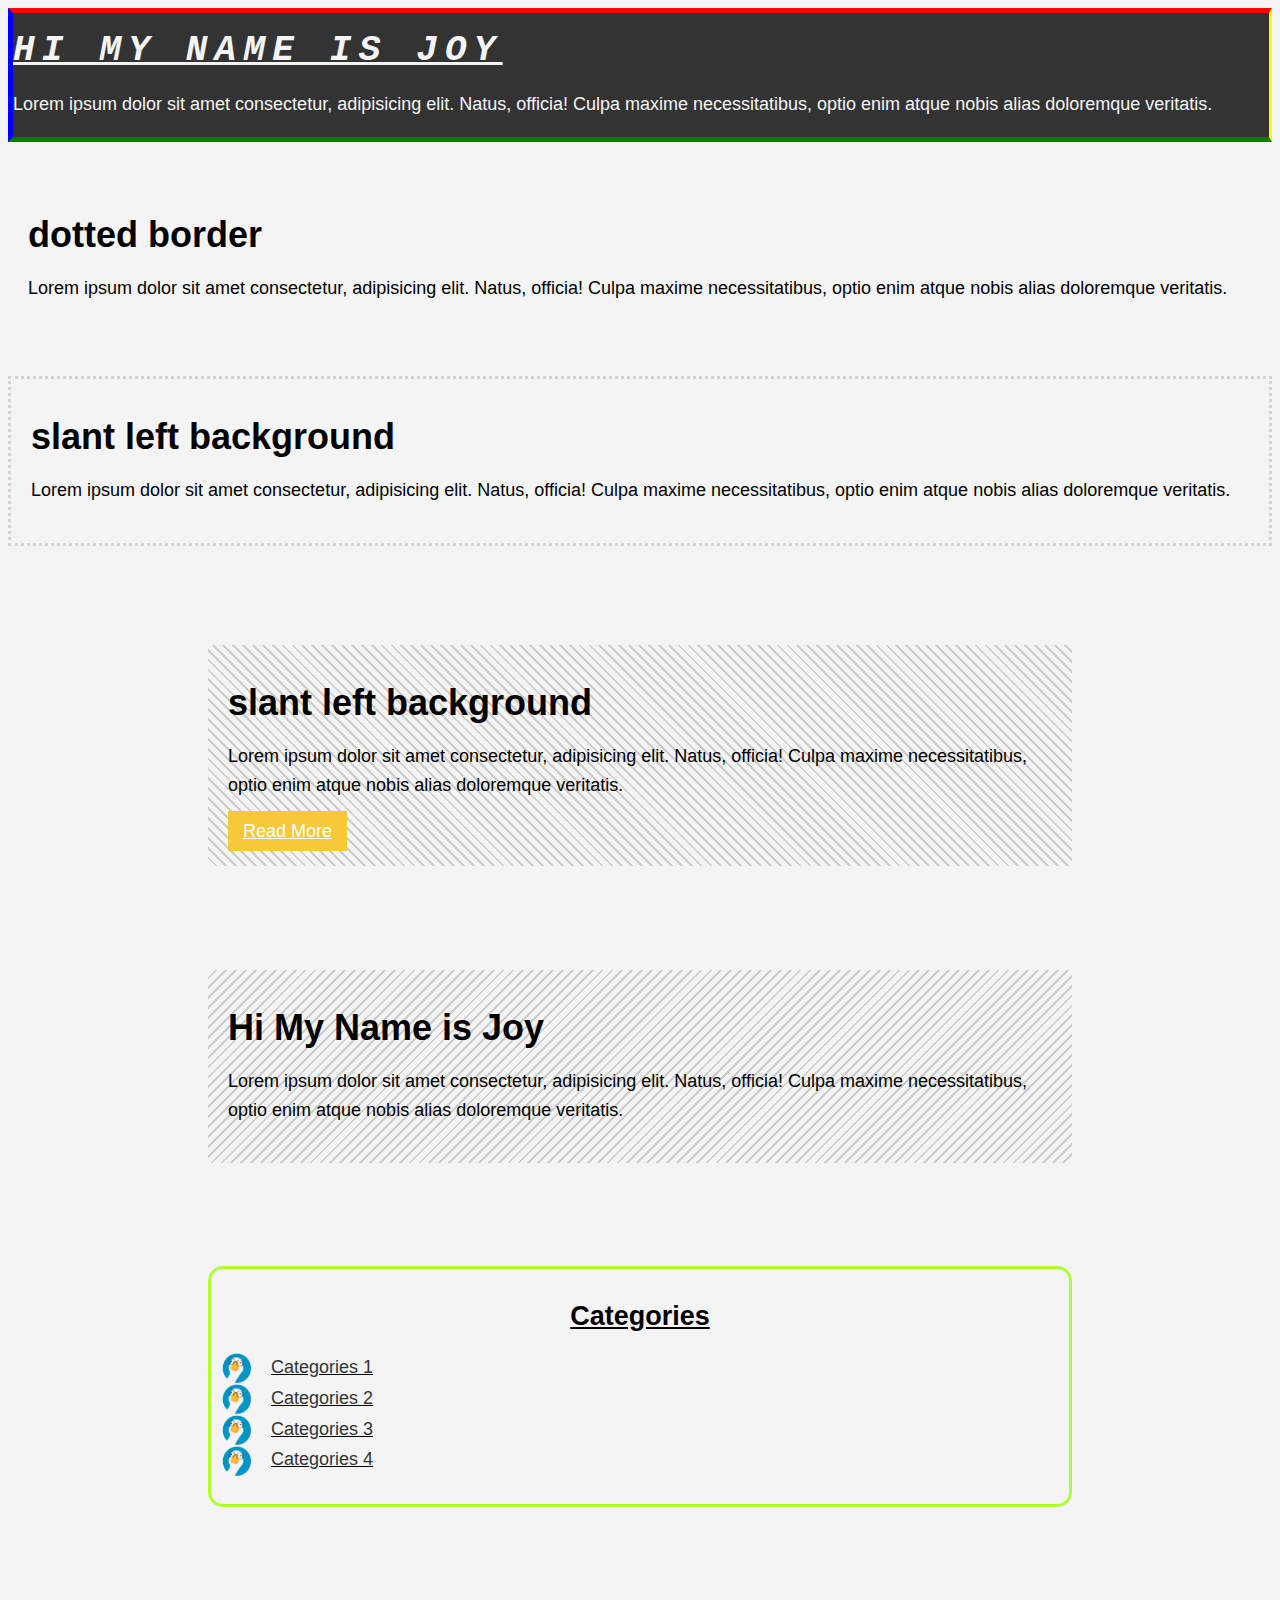
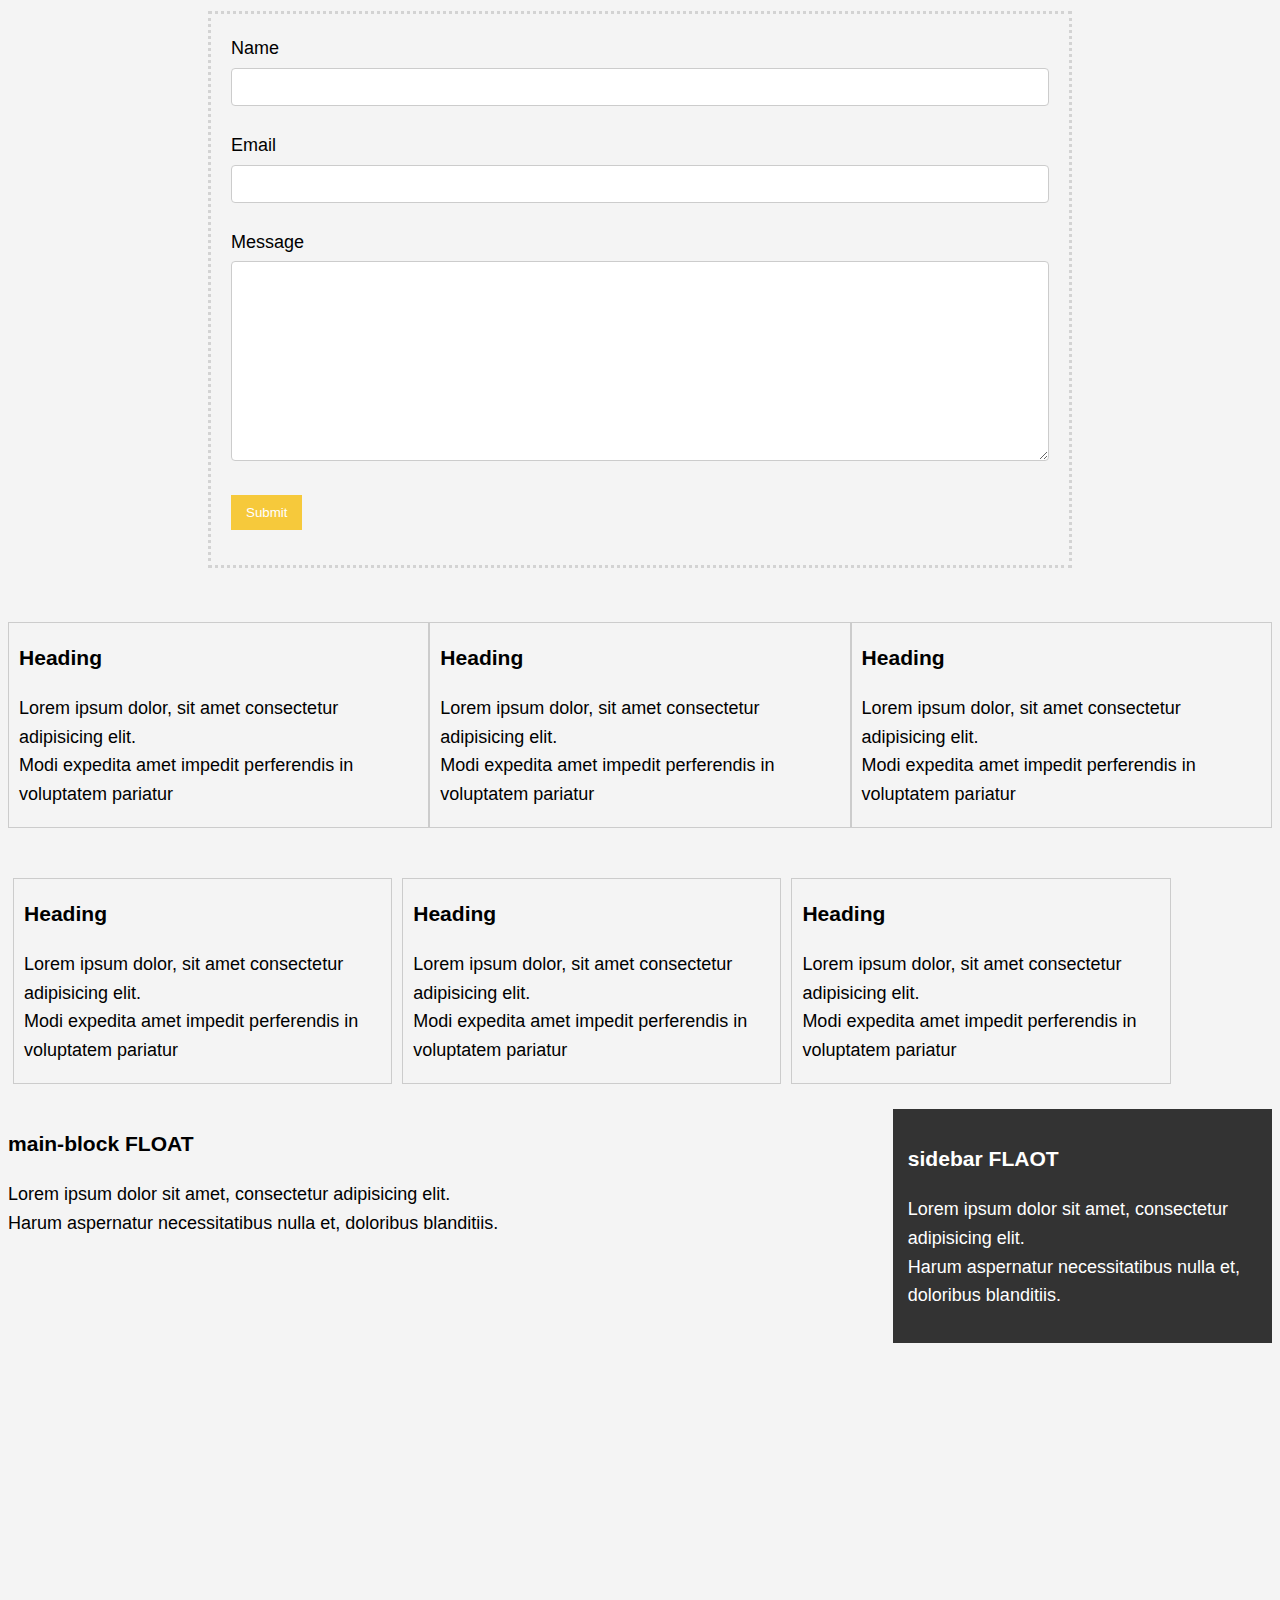
<file: CSS/index.html>
<!DOCTYPE html>
<html lang="en">
<head>
    <meta charset="UTF-8">
    <meta name="viewport" content="width=device-width, initial-scale=1.0">
    <title>CSS</title>
    <link rel="icon" href="/img/DD1-removebg-preview.png" type="image/x-icon">
    <link rel="stylesheet" href="/CSS/Style.css">
</head>
<body>

    <div id= "container"> 
        <div class="border-1">
            <h1>Hi My Name is Joy</h1>
            <p>
                Lorem ipsum dolor sit amet consectetur, adipisicing elit. Natus, officia! Culpa maxime necessitatibus, optio enim atque nobis alias doloremque veritatis.
            </p>
        </div>
    </div>

<br>

<!-- /* dotted border */ -->
    <div id= "container"> 
        <div class="margin-1 ">
            <h1>dotted border</h1>
            <p>
                Lorem ipsum dolor sit amet consectetur, adipisicing elit. Natus, officia! Culpa maxime necessitatibus, optio enim atque nobis alias doloremque veritatis.
            </p>

        </div>
    </div>

<br>

<!-- /* slant left background */ -->
    <div id= "container"> 
        <div class="box1">
            <h1>slant left background</h1>
            <p>
                Lorem ipsum dolor sit amet consectetur, adipisicing elit. Natus, officia! Culpa maxime necessitatibus, optio enim atque nobis alias doloremque veritatis.
            </p>
        </div>
    </div>

<br>

<!-- /* slant right background */ -->
    <div id= "container"> 
        <div class="box2 , margin-1">
            <h1>slant left background</h1>
            <p>
                Lorem ipsum dolor sit amet consectetur, adipisicing elit. Natus, officia! Culpa maxime necessitatibus, optio enim atque nobis alias doloremque veritatis.
            </p>             
            <a href="google.com" class="btn">Read More</a>
        </div>
    </div>

<br>

    <!-- /* slant right background */ -->
        <div id= "container"> 
            <div class="box3">
                <h1>Hi My Name is Joy</h1>
                <p>
                    Lorem ipsum dolor sit amet consectetur, adipisicing elit. Natus, officia! Culpa maxime necessitatibus, optio enim atque nobis alias doloremque veritatis.
                </p>
            </div>
        </div>
 
<br>
    <!-- /* categories */ -->

    <div class="categories">
        <h2>Categories</h1>
        <ul>
            <li><a href="#">Categories 1</a> </li>
            <li><a href="#">Categories 2</a> </li>
            <li><a href="#">Categories 3</a> </li>
            <li><a href="#">Categories 4</a> </li>
        </ul>
    </div>
<br>

    <!-- Form  -->
    <form class="my-form box1"> 
        <div class="form-group">
            <label for="">Name</label>
            <input type="text" name="name">
        </div>
        
        <div class="form-group">
            <label for="">Email</label>
            <input type="email" name="email">
        </div>

        <div class="form-group">
            <label for="">Message</label>
            <textarea name="textarea" cols="30" rows="10"></textarea>
        </div>

        <div class="form-group">
            <input type="submit" value="Submit" class="btn">
        </div>

    </form>


<br>

    <!-- block without margin  -->
    <div class="block">
        <h3>Heading</h3>
        <p>Lorem ipsum dolor, sit amet consectetur adipisicing elit. <br>
            Modi expedita amet impedit perferendis in voluptatem pariatur</p>
    </div>

    <div class="block">
        <h3>Heading</h3>
        <p>Lorem ipsum dolor, sit amet consectetur adipisicing elit. <br>
            Modi expedita amet impedit perferendis in voluptatem pariatur</p>
    </div>

    <div class="block">
        <h3>Heading</h3>
        <p>Lorem ipsum dolor, sit amet consectetur adipisicing elit. <br>
            Modi expedita amet impedit perferendis in voluptatem pariatur</p>
    </div>


    <br>

    <!-- block WITH margin  -->
    <div class="block2">
        <h3>Heading</h3>
        <p>Lorem ipsum dolor, sit amet consectetur adipisicing elit. <br>
            Modi expedita amet impedit perferendis in voluptatem pariatur</p>
    </div>

    <div class="block2">
        <h3>Heading</h3>
        <p>Lorem ipsum dolor, sit amet consectetur adipisicing elit. <br>
            Modi expedita amet impedit perferendis in voluptatem pariatur</p>
    </div>

    <div class="block2">
        <h3>Heading</h3>
        <p>Lorem ipsum dolor, sit amet consectetur adipisicing elit. <br>
            Modi expedita amet impedit perferendis in voluptatem pariatur</p>
    </div>


    <!-- FLOAT -->
    <div class="clear-fix"></div>
        <div id="main-block">
            <h3>main-block FLOAT</h3>
            <p>
                Lorem ipsum dolor sit amet, consectetur adipisicing elit.<br>
                 Harum aspernatur necessitatibus nulla et, doloribus blanditiis.
            </p>
        </div>
        <div id="sidebar">
            <h3>sidebar FLAOT </h3>
            <p>
                Lorem ipsum dolor sit amet, consectetur adipisicing elit.<br>
                 Harum aspernatur necessitatibus nulla et, doloribus blanditiis.
            </p>
        </div>






    <div style="margin-top:300px; margin-bottom:500px"></div>
            

</body>
</html>
</file>
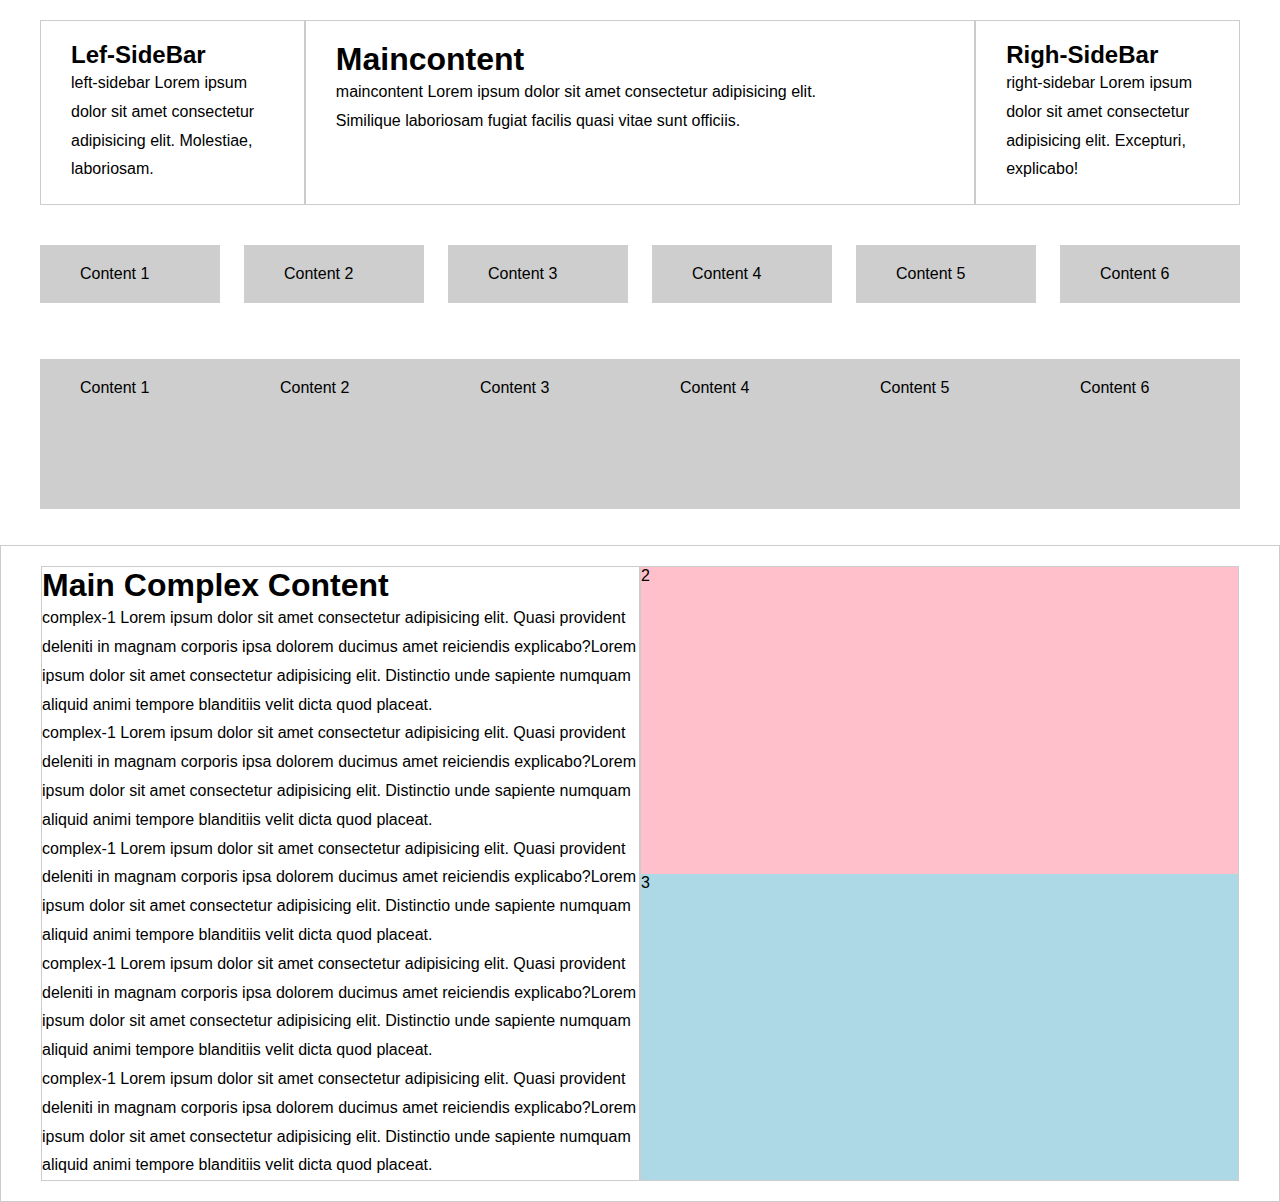
<file: FlexBox/index.html>
<!DOCTYPE html>
<html lang="en">
<head>
    <meta charset="UTF-8">
    <meta name="viewport" content="width=device-width, initial-scale=1.0">
    <title>FlexBox</title>
    <link rel="icon" href="/img/DD1-removebg-preview.png" type="image/x-icon">
    <link rel="stylesheet" href="/FlexBox/style.css">
</head>
<body>

    <div class="main-container">

        <div class="main-content">
            <h1>Maincontent</h1>
            <p>maincontent Lorem ipsum dolor sit amet consectetur adipisicing elit. <br>
                Similique laboriosam fugiat facilis quasi vitae sunt officiis.
            </p>
        </div>

        <div class="left-sidebar">
            <h2>Lef-SideBar</h2>
            <p>left-sidebar Lorem ipsum dolor sit amet consectetur adipisicing elit. Molestiae, laboriosam.</p>
        </div>

        <div class="right-sidebar">
            <h2>Righ-SideBar</h2>
            <p>right-sidebar Lorem ipsum dolor sit amet consectetur adipisicing elit. Excepturi, explicabo!</p>      
        </div>

    </div>

    <div class="gallery-container">
        <div>Content 1</div>
        <div>Content 2</div>
        <div>Content 3</div>
        <div>Content 4</div>
        <div>Content 5</div>
        <div>Content 6</div>

    </div>
    
    
    <div class="gallery-container2">
        <div>Content 1</div>
        <div>Content 2</div>
        <div>Content 3</div>
        <div>Content 4</div>
        <div>Content 5</div>
        <div>Content 6</div>

    </div>

    <div class="complex-container">
        <div class="content-1">
            <h1>Main Complex Content</h1>
            <p>complex-1 Lorem ipsum dolor sit amet consectetur adipisicing elit. Quasi provident deleniti in magnam corporis ipsa dolorem ducimus amet reiciendis explicabo?Lorem ipsum dolor sit amet consectetur adipisicing elit. Distinctio unde sapiente numquam aliquid animi tempore blanditiis velit dicta quod placeat.</p>
            <p>complex-1 Lorem ipsum dolor sit amet consectetur adipisicing elit. Quasi provident deleniti in magnam corporis ipsa dolorem ducimus amet reiciendis explicabo?Lorem ipsum dolor sit amet consectetur adipisicing elit. Distinctio unde sapiente numquam aliquid animi tempore blanditiis velit dicta quod placeat.</p>
            <p>complex-1 Lorem ipsum dolor sit amet consectetur adipisicing elit. Quasi provident deleniti in magnam corporis ipsa dolorem ducimus amet reiciendis explicabo?Lorem ipsum dolor sit amet consectetur adipisicing elit. Distinctio unde sapiente numquam aliquid animi tempore blanditiis velit dicta quod placeat.</p>
            <p>complex-1 Lorem ipsum dolor sit amet consectetur adipisicing elit. Quasi provident deleniti in magnam corporis ipsa dolorem ducimus amet reiciendis explicabo?Lorem ipsum dolor sit amet consectetur adipisicing elit. Distinctio unde sapiente numquam aliquid animi tempore blanditiis velit dicta quod placeat.</p>
            <p>complex-1 Lorem ipsum dolor sit amet consectetur adipisicing elit. Quasi provident deleniti in magnam corporis ipsa dolorem ducimus amet reiciendis explicabo?Lorem ipsum dolor sit amet consectetur adipisicing elit. Distinctio unde sapiente numquam aliquid animi tempore blanditiis velit dicta quod placeat.</p>
        </div>
        <div class="complex-rightside">
            <div class="content-2">2</div>
            <div class="content-3">3</div>
        </div>
    </div>

</body>
</html>
</file>
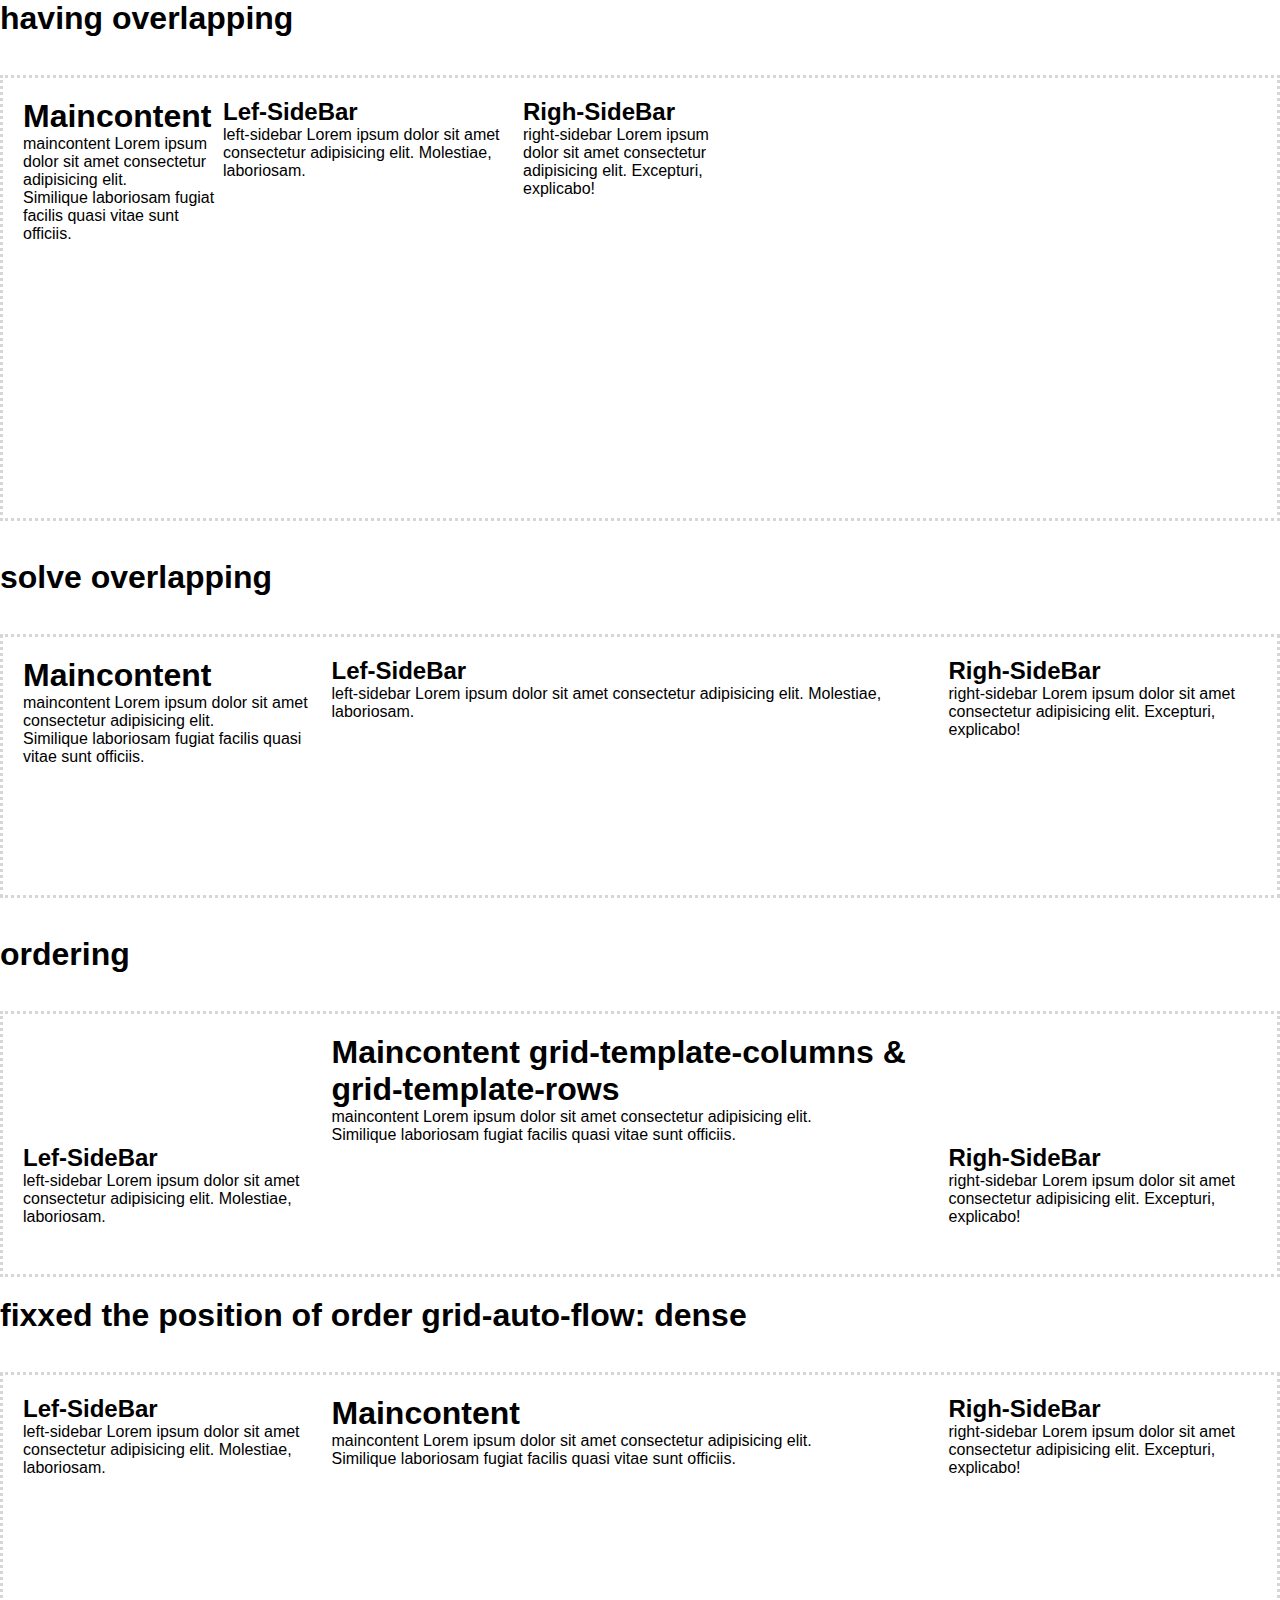
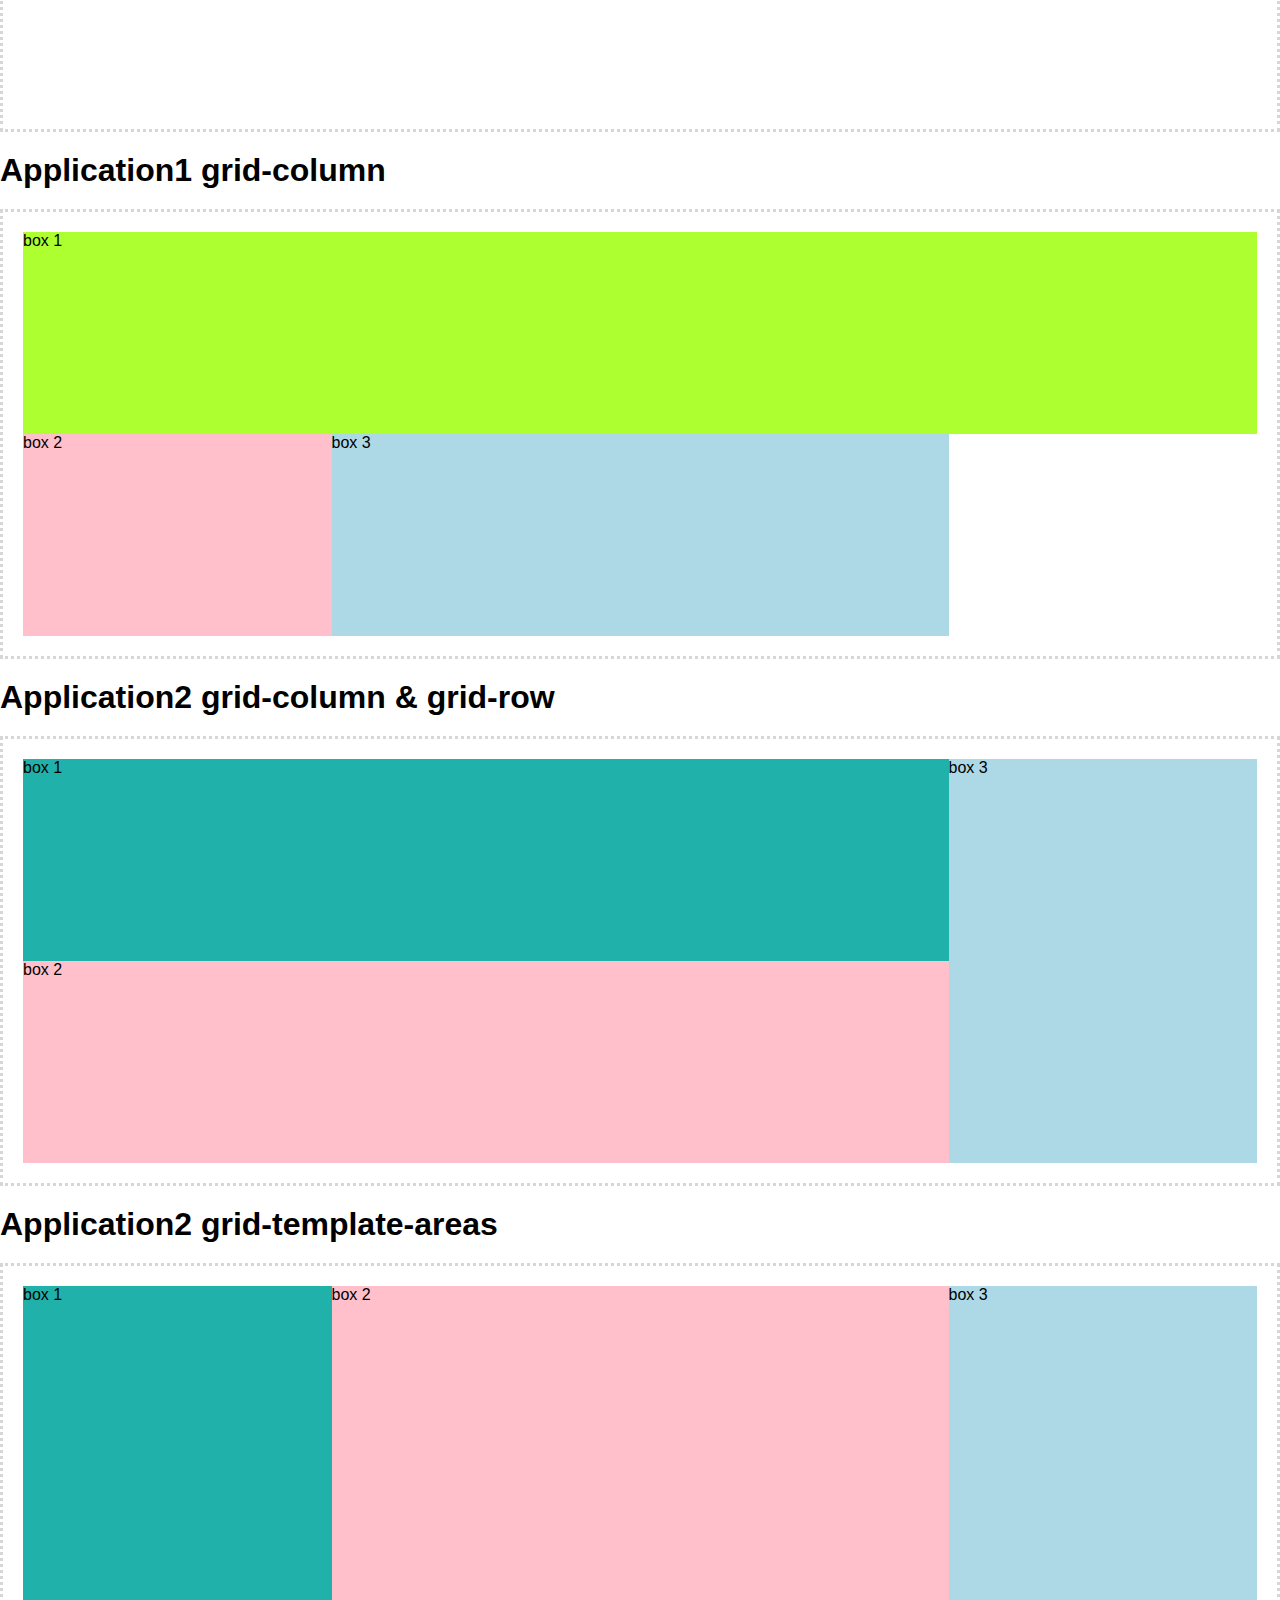
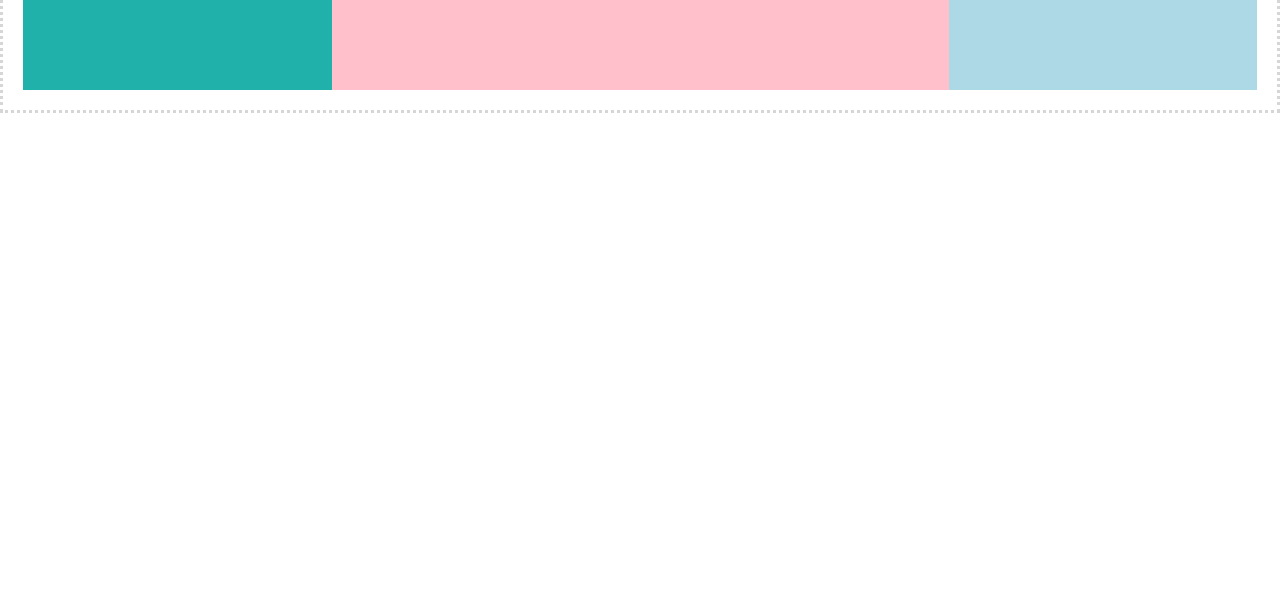
<file: Grid/index.html>
<!DOCTYPE html>
<html lang="en">
<head>
    <meta charset="UTF-8">
    <meta name="viewport" content="width=device-width, initial-scale=1.0">
    <title>GRID</title>
    <link rel="icon" href="/img/DD1-removebg-preview.png" type="image/x-icon">
    <link rel="stylesheet" href="/Grid/style.css">
</head>

<body>

    <!-- having overlapping -->
    <h1>having overlapping</h1> <br>
    <div class="main-container">

        <div class="main-content">
            <h1>Maincontent</h1>
            <p>maincontent Lorem ipsum dolor sit amet consectetur adipisicing elit. <br>
                Similique laboriosam fugiat facilis quasi vitae sunt officiis.
            </p>
        </div>

        <div class="left-sidebar">
            <h2>Lef-SideBar</h2>
            <p>left-sidebar Lorem ipsum dolor sit amet consectetur adipisicing elit. Molestiae, laboriosam.</p>
        </div>

        <div class="right-sidebar">
            <h2>Righ-SideBar</h2>
            <p>right-sidebar Lorem ipsum dolor sit amet consectetur adipisicing elit. Excepturi, explicabo!</p>      
        </div>

    </div>

    <br>

    <!-- solve overlapping -->
    <h1>solve overlapping</h1><br>
    <div class="main-container2">

        <div class="main-content">
            <h1>Maincontent</h1>
            <p>maincontent Lorem ipsum dolor sit amet consectetur adipisicing elit. <br>
                Similique laboriosam fugiat facilis quasi vitae sunt officiis.
            </p>
        </div>

        <div class="left-sidebar">
            <h2>Lef-SideBar</h2>
            <p>left-sidebar Lorem ipsum dolor sit amet consectetur adipisicing elit. Molestiae, laboriosam.</p>
        </div>

        <div class="right-sidebar">
            <h2>Righ-SideBar</h2>
            <p>right-sidebar Lorem ipsum dolor sit amet consectetur adipisicing elit. Excepturi, explicabo!</p>      
        </div>

    </div>

<br>
    
    <!-- ordering left center right -->
    <h1>ordering</h1><br>
    <div class="main-container3">

        <div class="main-content3">
            <h1>Maincontent grid-template-columns & grid-template-rows </h1>
            <p>maincontent Lorem ipsum dolor sit amet consectetur adipisicing elit. <br>
                Similique laboriosam fugiat facilis quasi vitae sunt officiis.
            </p>
        </div>

        <div class="left-sidebar3">
            <h2>Lef-SideBar</h2>
            <p>left-sidebar Lorem ipsum dolor sit amet consectetur adipisicing elit. Molestiae, laboriosam.</p>
        </div>

        <div class="right-sidebar3">
            <h2>Righ-SideBar</h2>
            <p>right-sidebar Lorem ipsum dolor sit amet consectetur adipisicing elit. Excepturi, explicabo!</p>      
        </div>

    </div>

    <!-- fixxed the position of order -->
    <h1>fixxed the position of order grid-auto-flow: dense</h1><br>
    <div class="main-container4">

        <div class="main-content4">
            <h1>Maincontent</h1>
            <p>maincontent Lorem ipsum dolor sit amet consectetur adipisicing elit. <br>
                Similique laboriosam fugiat facilis quasi vitae sunt officiis.
            </p>
        </div>

        <div class="left-sidebar4">
            <h2>Lef-SideBar</h2>
            <p>left-sidebar Lorem ipsum dolor sit amet consectetur adipisicing elit. Molestiae, laboriosam.</p>
        </div>

        <div class="right-sidebar4">
            <h2>Righ-SideBar</h2>
            <p>right-sidebar Lorem ipsum dolor sit amet consectetur adipisicing elit. Excepturi, explicabo!</p>      
        </div>

    </div>

    <!-- Application  -->
    <h1>Application1 grid-column </h1>
    <div class="box-container">
        <div class="box-1">box 1</div>
        <div class="box-2">box 2</div>
        <div class="box-3">box 3</div>
    </div>

    <!-- Application2  -->
    <h1>Application2 grid-column & grid-row</h1>
    <div class="box-container2">
        <div class="boxA-1">box 1</div>
        <div class="boxB-2">box 2</div>
        <div class="boxC-3">box 3</div>
    </div>

    
    <!-- Application3  -->
    <h1>Application2 grid-template-areas</h1>
    <div class="box-container3">
        <div class="boxAb-1">box 1</div>
        <div class="boxBb-2">box 2</div>
        <div class="boxCb-3">box 3</div>
    </div>



    <div style="margin-top:300px; margin-bottom:500px"></div>
</body>
</html>
</file>
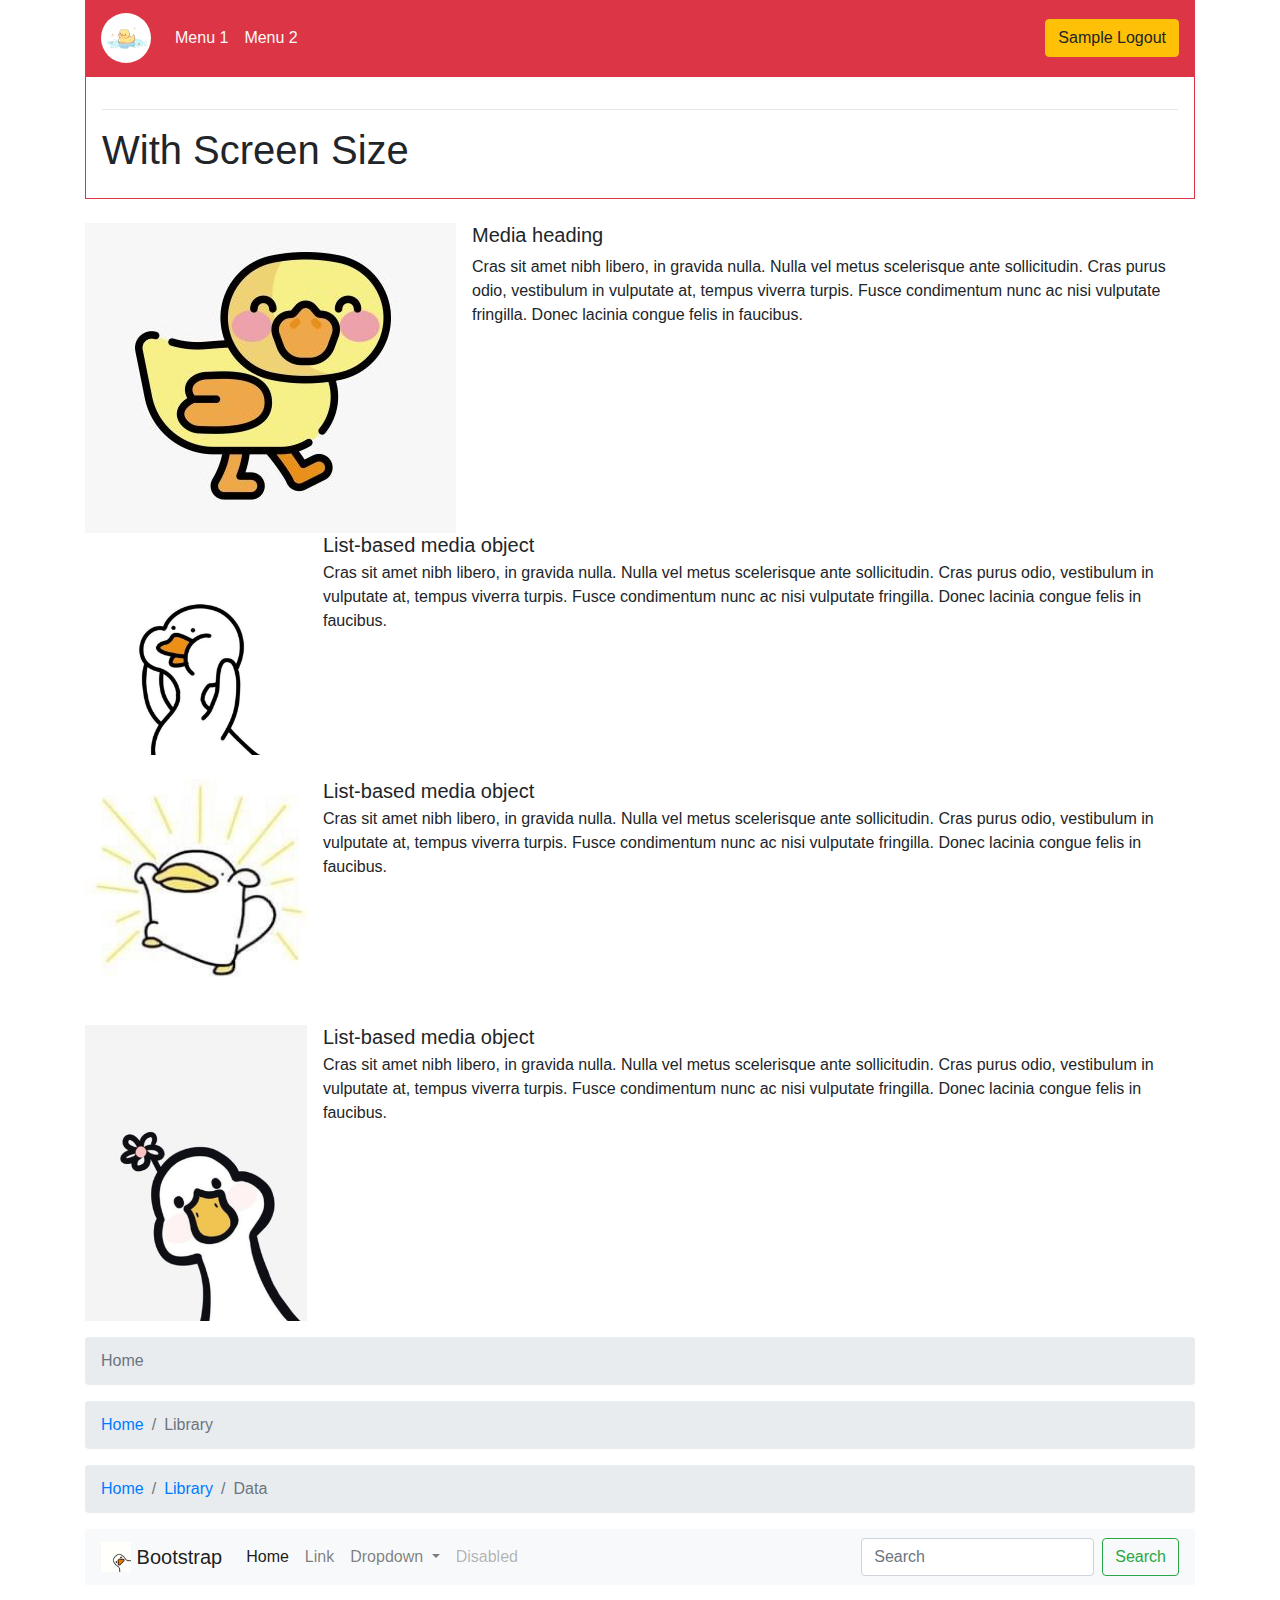
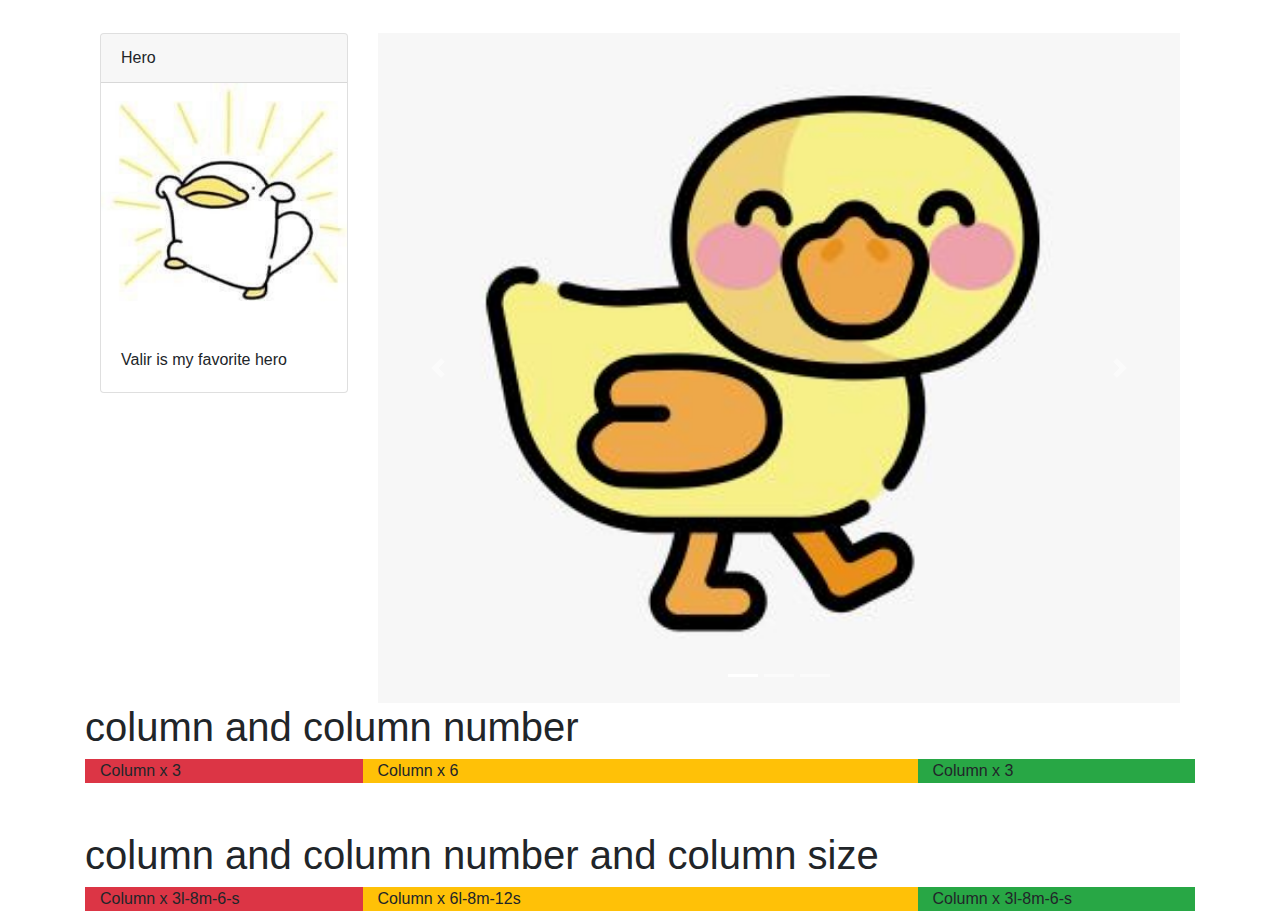
<file: Boostrap/Boostrap1.html>
<!DOCTYPE html>
<html lang="en">
<head>
    <meta charset="UTF-8">
    <meta name="viewport" content="width=device-width, initial-scale=1.0">
    <link rel="stylesheet" href="https://cdn.jsdelivr.net/npm/bootstrap@4.0.0/dist/css/bootstrap.min.css" integrity="sha384-Gn5384xqQ1aoWXA+058RXPxPg6fy4IWvTNh0E263XmFcJlSAwiGgFAW/dAiS6JXm" crossorigin="anonymous">
    <title>Document</title>
</head>
<body>
    <div class="container">
        <nav class="navbar navbar-expand-lg navbar-light bg-danger">
            <a class="navbar-brand" href="index.html">
                <img src="/Grid/img/DD7.jpg" width="50" height="50" class="rounded-circle" />
            </a>
            <button class="navbar-toggler" type="button" data-toggle="collapse" data-target="#navMenu">
                <span class="navbar-toggler-icon"></span>
            </button>
            <div class="collapse navbar-collapse" id="navMenu">
                <ul class="navbar-nav mr-auto">
                    <li class="nav-item active">
                        <a class="nav-link text-light" href="#">Menu 1</a>
                    </li>
                    <li class="nav-item">
                        <a class="nav-link text-light" href="#">Menu 2</a>
                    </li>
                </ul>
                <button class="btn btn-warning">Sample Logout</button>
            </div>
        </nav>

        <div class="content border border-danger p-3">
            <hr>
            <h1>With Screen Size</h1>
        </div>

        <br>

        <!-- media -->
        <div class="media">
            <img class="mr-3" src="/Grid/img/duck3.JPG" alt="Generic placeholder image">
            <div class="media-body">
              <h5 class="mt-0">Media heading</h5>
              Cras sit amet nibh libero, in gravida nulla. Nulla vel metus scelerisque ante sollicitudin. Cras purus odio, vestibulum in vulputate at, tempus viverra turpis. Fusce condimentum nunc ac nisi vulputate fringilla. Donec lacinia congue felis in faucibus.
            </div>
          </div>

          <ul class="list-unstyled">
            <li class="media">
              <img class="mr-3" src="/Grid/img/DD5.jpg" height="20%" width="20%" alt="Generic placeholder image">
              <div class="media-body">
                <h5 class="mt-0 mb-1">List-based media object</h5>
                Cras sit amet nibh libero, in gravida nulla. Nulla vel metus scelerisque ante sollicitudin. Cras purus odio, vestibulum in vulputate at, tempus viverra turpis. Fusce condimentum nunc ac nisi vulputate fringilla. Donec lacinia congue felis in faucibus.
              </div>
            </li>
            <li class="media my-4">
              <img class="mr-3" src="/Grid/img/DD6.jpg" height="20%" width="20%" alt="Generic placeholder image">
              <div class="media-body">
                <h5 class="mt-0 mb-1">List-based media object</h5>
                Cras sit amet nibh libero, in gravida nulla. Nulla vel metus scelerisque ante sollicitudin. Cras purus odio, vestibulum in vulputate at, tempus viverra turpis. Fusce condimentum nunc ac nisi vulputate fringilla. Donec lacinia congue felis in faucibus.
              </div>
            </li>
            <li class="media">
              <img class="mr-3" src="/Grid/img/duck6.jpg" height="20%" width="20%" alt="Generic placeholder image">
              <div class="media-body">
                <h5 class="mt-0 mb-1">List-based media object</h5>
                Cras sit amet nibh libero, in gravida nulla. Nulla vel metus scelerisque ante sollicitudin. Cras purus odio, vestibulum in vulputate at, tempus viverra turpis. Fusce condimentum nunc ac nisi vulputate fringilla. Donec lacinia congue felis in faucibus.
              </div>
            </li>
          </ul>


    <!-- breadcrumbs  -->
    <nav aria-label="breadcrumb">
        <ol class="breadcrumb">
          <li class="breadcrumb-item active" aria-current="page">Home</li>
        </ol>
      </nav>
      
      <nav aria-label="breadcrumb">
        <ol class="breadcrumb">
          <li class="breadcrumb-item"><a href="#">Home</a></li>
          <li class="breadcrumb-item active" aria-current="page">Library</li>
        </ol>
      </nav>
      
      <nav aria-label="breadcrumb">
        <ol class="breadcrumb">
          <li class="breadcrumb-item"><a href="#">Home</a></li>
          <li class="breadcrumb-item"><a href="#">Library</a></li>
          <li class="breadcrumb-item active" aria-current="page">Data</li>
        </ol>
      </nav>
    

      <!-- navbar  -->

    <!-- Navbar -->
    <nav class="navbar navbar-expand-lg navbar-light bg-light">
        <!-- Brand Logo and Text -->
        <a class="navbar-brand" href="#">
            <img src="/Grid/img/duck5.jpg" width="30" height="30" class="d-inline-block align-top" alt="Logo">
            Bootstrap
        </a>

        <!-- Toggle Button for Collapsible Menu -->
        <button class="navbar-toggler" type="button" data-toggle="collapse" data-target="#navbarSupportedContent" aria-controls="navbarSupportedContent" aria-expanded="false" aria-label="Toggle navigation">
            <span class="navbar-toggler-icon"></span>
        </button>

        <!-- Collapsible Menu -->
        <div class="collapse navbar-collapse" id="navbarSupportedContent">
            <ul class="navbar-nav mr-auto">
                <li class="nav-item active">
                    <a class="nav-link" href="#">Home <span class="sr-only">(current)</span></a>
                </li>
                <li class="nav-item">
                    <a class="nav-link" href="#">Link</a>
                </li>
                <li class="nav-item dropdown">
                    <a class="nav-link dropdown-toggle" href="#" id="navbarDropdown" role="button" data-toggle="dropdown" aria-haspopup="true" aria-expanded="false">
                        Dropdown
                    </a>
                    <div class="dropdown-menu" aria-labelledby="navbarDropdown">
                        <a class="dropdown-item" href="#">Action</a>
                        <a class="dropdown-item" href="#">Another action</a>
                        <div class="dropdown-divider"></div>
                        <a class="dropdown-item" href="#">Something else here</a>
                    </div>
                </li>
                <li class="nav-item">
                    <a class="nav-link disabled" href="#">Disabled</a>
                </li>
            </ul>

            <!-- Search Form -->
            <form class="form-inline my-2 my-lg-0">
                <input class="form-control mr-sm-2" type="search" placeholder="Search" aria-label="Search">
                <button class="btn btn-outline-success my-2 my-sm-0" type="submit">Search</button>
            </form>
        </div>
    </nav>

    <br><br>



    <!-- card with courosel  -->
    <div class="container">
        <div class="row">
            <!-- Card -->
            <div class="col-3">
                <div class="card">
                    <div class="card-header">Hero</div>
                    <img src="/Grid/img/DD6.jpg" class="card-img-top" alt="Valir" />
                    <div class="card-body">
                        <p class="card-text">Valir is my favorite hero</p>
                    </div>
                </div>
            </div>

            <!-- Carousel -->
            <div class="col-9">
                <div id="heroSlides" class="carousel slide" data-ride="carousel">
                    <!-- Carousel Indicators -->
                    <ol class="carousel-indicators">
                        <li data-target="#heroSlides" data-slide-to="0" class="active"></li>
                        <li data-target="#heroSlides" data-slide-to="1"></li>
                        <li data-target="#heroSlides" data-slide-to="2"></li>
                    </ol>

                    <!-- Carousel Items -->
                    <div class="carousel-inner">
                        <div class="carousel-item active">
                            <img src="/Grid/img/duck3.JPG" class="d-block w-100" alt="Slide 1" />
                        </div>
                        <div class="carousel-item">
                            <img src="/Grid/img/duck4.jpg" class="d-block w-100" alt="Slide 2" />
                        </div>
                        <div class="carousel-item">
                            <img src="/Grid/img/duck5.jpg" class="d-block w-100" alt="Slide 3" />
                        </div>
                    </div>

                    <!-- Carousel Controls -->
                    <a class="carousel-control-prev" href="#heroSlides" role="button" data-slide="prev">
                        <span class="carousel-control-prev-icon" aria-hidden="true"></span>
                        <span class="sr-only">Previous</span>
                    </a>
                    <a class="carousel-control-next" href="#heroSlides" role="button" data-slide="next">
                        <span class="carousel-control-next-icon" aria-hidden="true"></span>
                        <span class="sr-only">Next</span>
                    </a>
                </div>
            </div>
        </div>
    </div>

    <!-- column and column number  -->
     <h1>column and column number</h1>
    <div class="container bg-primary">
        <div class="row">
            <div class="col-3 bg-danger"> Column x 3 </div>
            <div class="col-6 bg-warning"> Column x 6 </div>
            <div class="col-3 bg-success"> Column x 3 </div>
        </div>
    </div><br><br>

    <!-- column and column number and column size -->
     <h1>column and column number and column size</h1>
    <div class="container bg-primary">
        <div class="row">
            <div class="col-lg-3 col-sm-3 bg-danger"> Column x 3l-8m-6-s </div>
            <div class="col-lg-6 col-sm-3 bg-warning"> Column x 6l-8m-12s </div>
            <div class="col-lg-3 col-sm-3 bg-success"> Column x 3l-8m-6-s </div>
        </div>
    </div>


    <script src="https://code.jquery.com/jquery-3.2.1.slim.min.js" integrity="sha384-KJ3o2DKtIkvYIK3UENzmM7KCkRr/rE9/Qpg6aAZGJwFDMVNA/GpGFF93hXpG5KkN" crossorigin="anonymous"></script>
    <script src="https://cdn.jsdelivr.net/npm/popper.js@1.12.9/dist/umd/popper.min.js" integrity="sha384-ApNbgh9B+Y1QKtv3Rn7W3mgPxhU9K/ScQsAP7hUibX39j7fakFPskvXusvfa0b4Q" crossorigin="anonymous"></script>
    <script src="https://cdn.jsdelivr.net/npm/bootstrap@4.0.0/dist/js/bootstrap.min.js" integrity="sha384-JZR6Spejh4U02d8jOt6vLEHfe/JQGiRRSQQxSfFWpi1MquVdAyjUar5+76PVCmYl" crossorigin="anonymous"></script>

</body>
</html>
</file>
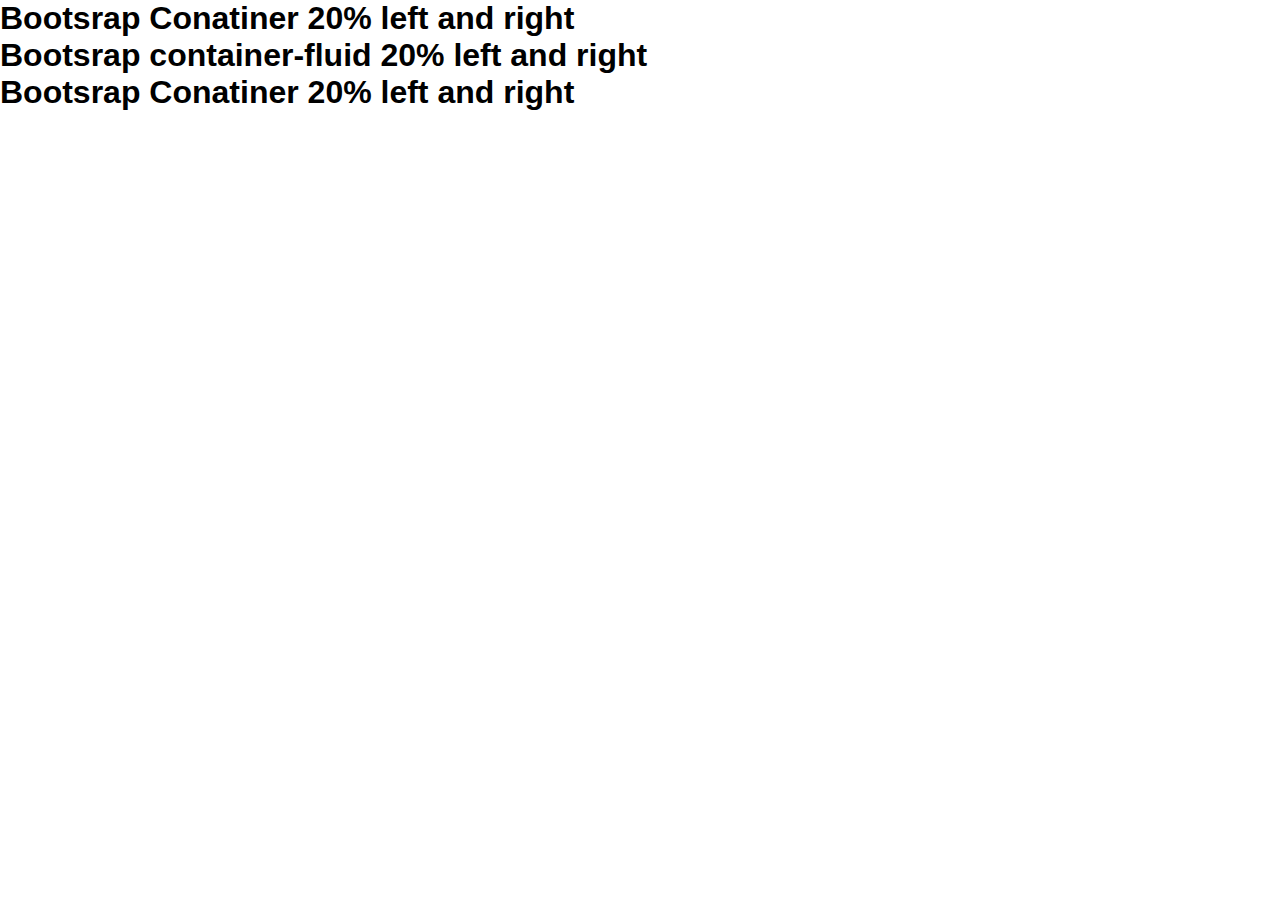
<file: Boostrap/Boostrap4.htm>
<!DOCTYPE html>
<html lang="en">
<head>
    <meta charset="UTF-8">
    <meta name="viewport" content="width=device-width, initial-scale=1.0">
    <title>Bootstrap</title>
    <link rel="icon" href="/img/DD1-removebg-preview.png" type="image/x-icon">
    <link rel="stylesheet" href="/FlexBox/style.css">
</head>
<body>
    
    <!-- links in boostrap -->
    <script src="https://cdn.jsdelivr.net/npm/jquery@3.5.1/dist/jquery.slim.min.js" integrity="sha384-DfXdz2htPH0lsSSs5nCTpuj/zy4C+OGpamoFVy38MVBnE+IbbVYUew+OrCXaRkfj" crossorigin="anonymous"></script>
    <script src="https://cdn.jsdelivr.net/npm/bootstrap@4.6.2/dist/js/bootstrap.bundle.min.js" integrity="sha384-Fy6S3B9q64WdZWQUiU+q4/2Lc9npb8tCaSX9FK7E8HnRr0Jz8D6OP9dO5Vg3Q9ct" crossorigin="anonymous"></script>

    <!-- container  -->

    <div class="container"><h1>Bootsrap Conatiner 20% left and right </h1></div>
    <div class="container-fluid"><h1>Bootsrap container-fluid 20% left and right </h1></div> <!--full scale website-->
    

    <!--conatiner 2-->
    <div class="container">
        <h1>Bootsrap Conatiner 20% left and right </h1>
        <section class="mt-5">

        </section>
    
    
    </div>

</body>
</html>
</file>
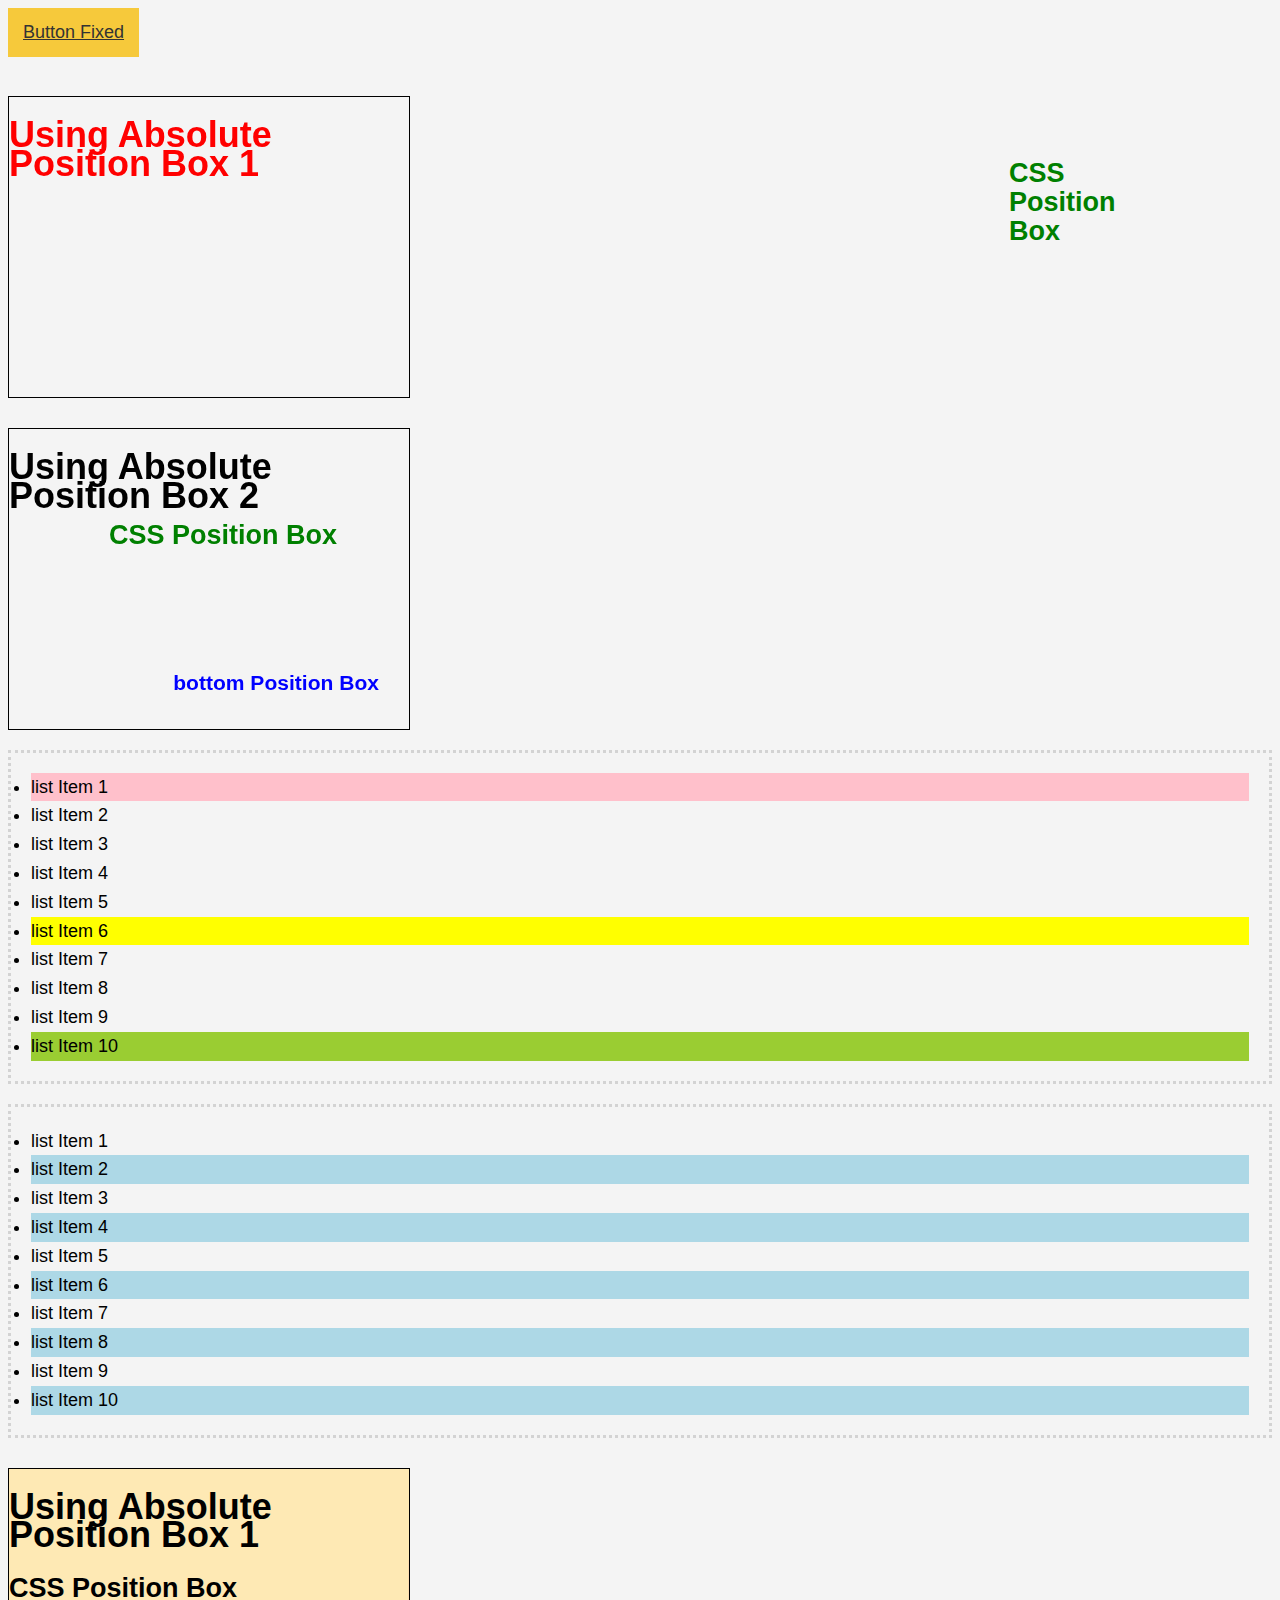
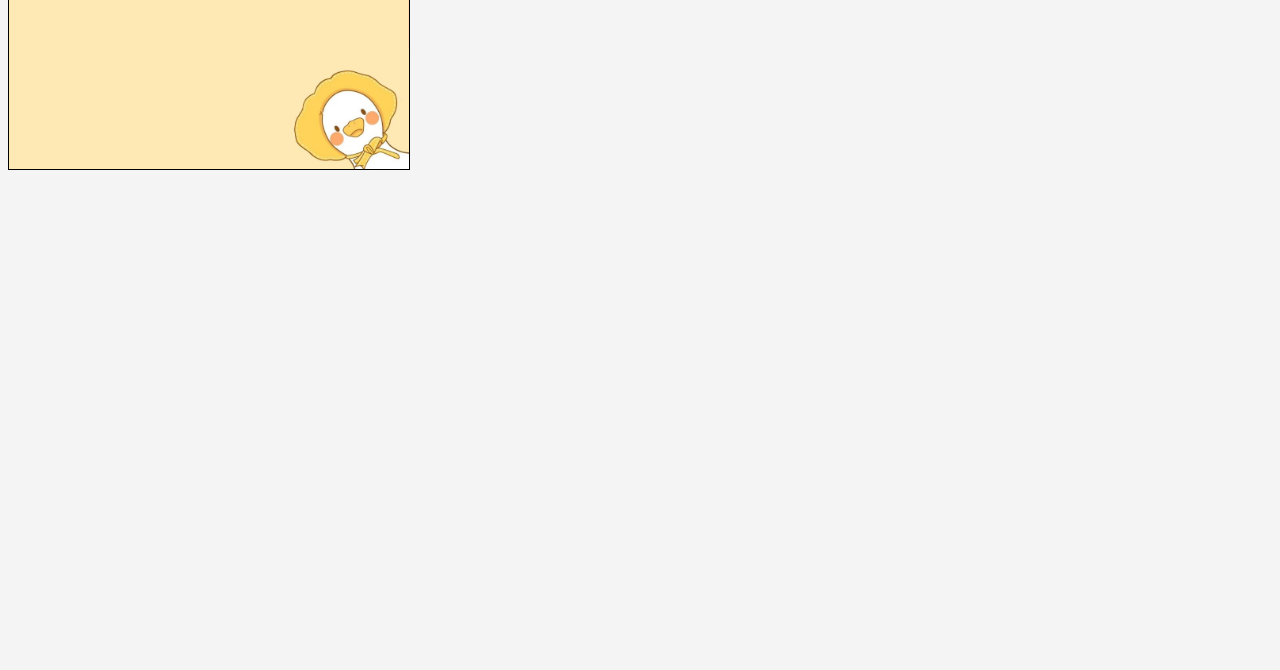
<file: CSS/Postioning.html>
<!DOCTYPE html>
<html lang="en">
<head>
    <meta charset="UTF-8">
    <meta name="viewport" content="width=device-width, initial-scale=1.0">
    <title>CSS</title>
    <link rel="icon" href="/CSS/img/DD3_LE_upscale_balanced_x4-removebg-preview.png" type="image/x-icon">
    <link rel="stylesheet" href="/CSS/Style.css">
</head>
<body>

   <!-- /* for fixed position  */ -->
    <a href="google.com" class="fix-po btn">Button Fixed</a>
    <br><br>

    <div class="clear-fix"></div>

   <!-- /* for absolute position  */ -->
    <div class="position-box">
        <h1>Using Absolute Position Box 1</h1>
        <h2>CSS Position Box </h2>

    </div>

    <div class="position-box2">
        <h1>Using Absolute Position Box 2</h1>
        <h2>CSS Position Box </h2>
        <h3>bottom Position Box </h3>

    </div>


    <!-- /* for psudocode  */ -->
    <ul class="my-list">
        <li>list Item 1</li>
        <li>list Item 2</li>
        <li>list Item 3</li>
        <li>list Item 4</li>
        <li>list Item 5</li>
        <li>list Item 6</li>
        <li>list Item 7</li>
        <li>list Item 8</li>
        <li>list Item 9</li>
        <li>list Item 10</li>
    </ul>


        <!-- /* for psudocode for even numbers */ -->
        <ul class="my-list2">
            <li>list Item 1</li>
            <li>list Item 2</li>
            <li>list Item 3</li>
            <li>list Item 4</li>
            <li>list Item 5</li>
            <li>list Item 6</li>
            <li>list Item 7</li>
            <li>list Item 8</li>
            <li>list Item 9</li>
            <li>list Item 10</li>
        </ul>


           <!-- /* for absolute position3  */ -->
    <div class="position-box3">
        <h1>Using Absolute Position Box 1</h1>
        <h2>CSS Position Box </h2>

    </div>


    <div style="margin-top:300px; margin-bottom:500px"></div>
            

</body>
</html>
</file>
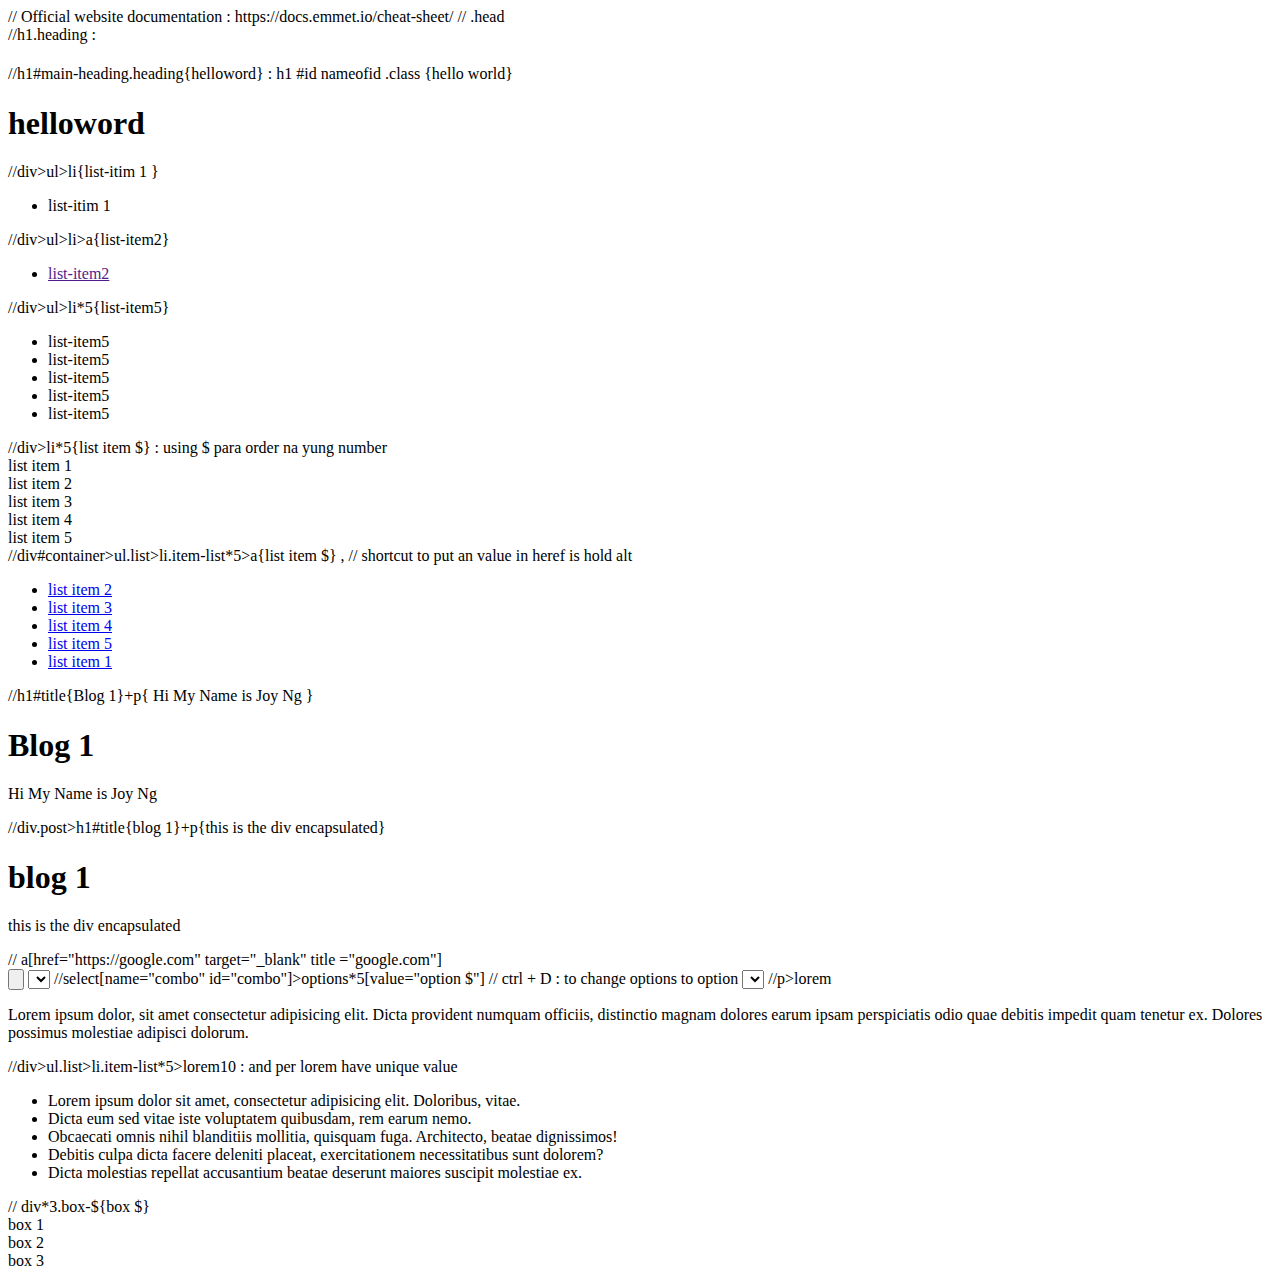
<file: Emmet/Emmet.html>
<!-- Link : https://www.youtube.com/watch?v=4bl5e7urVj8 -->

<!DOCTYPE html>
<html lang="en">
<head>
    <meta charset="UTF-8">
    <meta name="viewport" content="width=device-width, initial-scale=1.0">
    <title>Document</title>
</head>
<body>


  // Official website documentation : https://docs.emmet.io/cheat-sheet/

  <!-- id and class   -->

  // .head
<div class="head"></div>


//h1.heading : 
<h1 class="heading"></h1>

//h1#main-heading.heading{helloword} : h1 #id nameofid .class {hello world}

<h1 id="main-heading" class="heading">helloword</h1>

<!-- nesting  -->

//div>ul>li{list-itim 1 }

<div>
    <ul>
        <li>list-itim 1 </li>
    </ul>
</div>


//div>ul>li>a{list-item2}

<div>
    <ul>
        <li><a href="">list-item2</a></li>
    </ul>
</div>

<!-- mutiple list just yung * and number of list  -->

//div>ul>li*5{list-item5}
<div>
    <ul>
        <li>list-item5</li>
        <li>list-item5</li>
        <li>list-item5</li>
        <li>list-item5</li>
        <li>list-item5</li>
    </ul>
</div>

//div>li*5{list item $} : using $ para order na yung number 

<div>
    <li>list item 1</li>
    <li>list item 2</li>
    <li>list item 3</li>
    <li>list item 4</li>
    <li>list item 5</li>
</div>

//div#container>ul.list>li.item-list*5>a{list item $} , 
// shortcut to put an value in heref is hold alt 

<div id="container">
    <ul class="list">
        <li class="item-list"><a href="https://google.com">list item 2</a></li>
        <li class="item-list"><a href="https://google.com">list item 3</a></li>
        <li class="item-list"><a href="https://google.com">list item 4</a></li>
        <li class="item-list"><a href="https://google.com">list item 5</a></li>
        <li class="item-list"><a href="https://google.com">list item 1</a></li>
    </ul>
</div>


<!-- Siblings CHILD using plus sign--> 

//h1#title{Blog 1}+p{ Hi My Name is Joy Ng }
<h1 id="title">Blog 1</h1>
<p> Hi My Name is Joy Ng </p>



<!-- encapusulate in div  -->

//div.post>h1#title{blog 1}+p{this is the div encapsulated}

<div class="post">
    <h1 id="title">blog 1</h1>
    <p>this is the div encapsulated</p>
</div>

<!-- Property : to use property use bracket for href-->

<a href="a property"></a>

// a[href="https://google.com" target="_blank" title ="google.com"]

<a href="https" target="hhh" title="ddd"></a>

<!-- form just type-->

<form action="" method="get"></form>

<input type="button" value="">

<select name="" id=""></select>

//select[name="combo" id="combo"]>options*5[value="option $"]
// ctrl + D : to change options to option

<select name="combo" id="combo">
    <option value="option 1"></option>
    <option value="option 2"></option>
    <option value="option 3"></option>
    <option value="option 4"></option>
    <option value="option 5"></option>
</select>

<!-- lorem -->

//p>lorem

<p>Lorem ipsum dolor, sit amet consectetur adipisicing elit. Dicta provident numquam officiis, distinctio magnam dolores earum ipsam perspiciatis odio quae debitis impedit quam tenetur ex. Dolores possimus molestiae adipisci dolorum.</p>

//div>ul.list>li.item-list*5>lorem10 : and per lorem have unique value 

<div>
    <ul class="list">
        <li class="item-list">Lorem ipsum dolor sit amet, consectetur adipisicing elit. Doloribus, vitae.</li>
        <li class="item-list">Dicta eum sed vitae iste voluptatem quibusdam, rem earum nemo.</li>
        <li class="item-list">Obcaecati omnis nihil blanditiis mollitia, quisquam fuga. Architecto, beatae dignissimos!</li>
        <li class="item-list">Debitis culpa dicta facere deleniti placeat, exercitationem necessitatibus sunt dolorem?</li>
        <li class="item-list">Dicta molestias repellat accusantium beatae deserunt maiores suscipit molestiae ex.</li>
    </ul>
</div>

// div*3.box-${box $}

<div class="box-container">
    <div class="box-1">box 1</div>
    <div class="box-2">box 2</div>
    <div class="box-3">box 3</div>
</div>

</body>
</html>
</file>
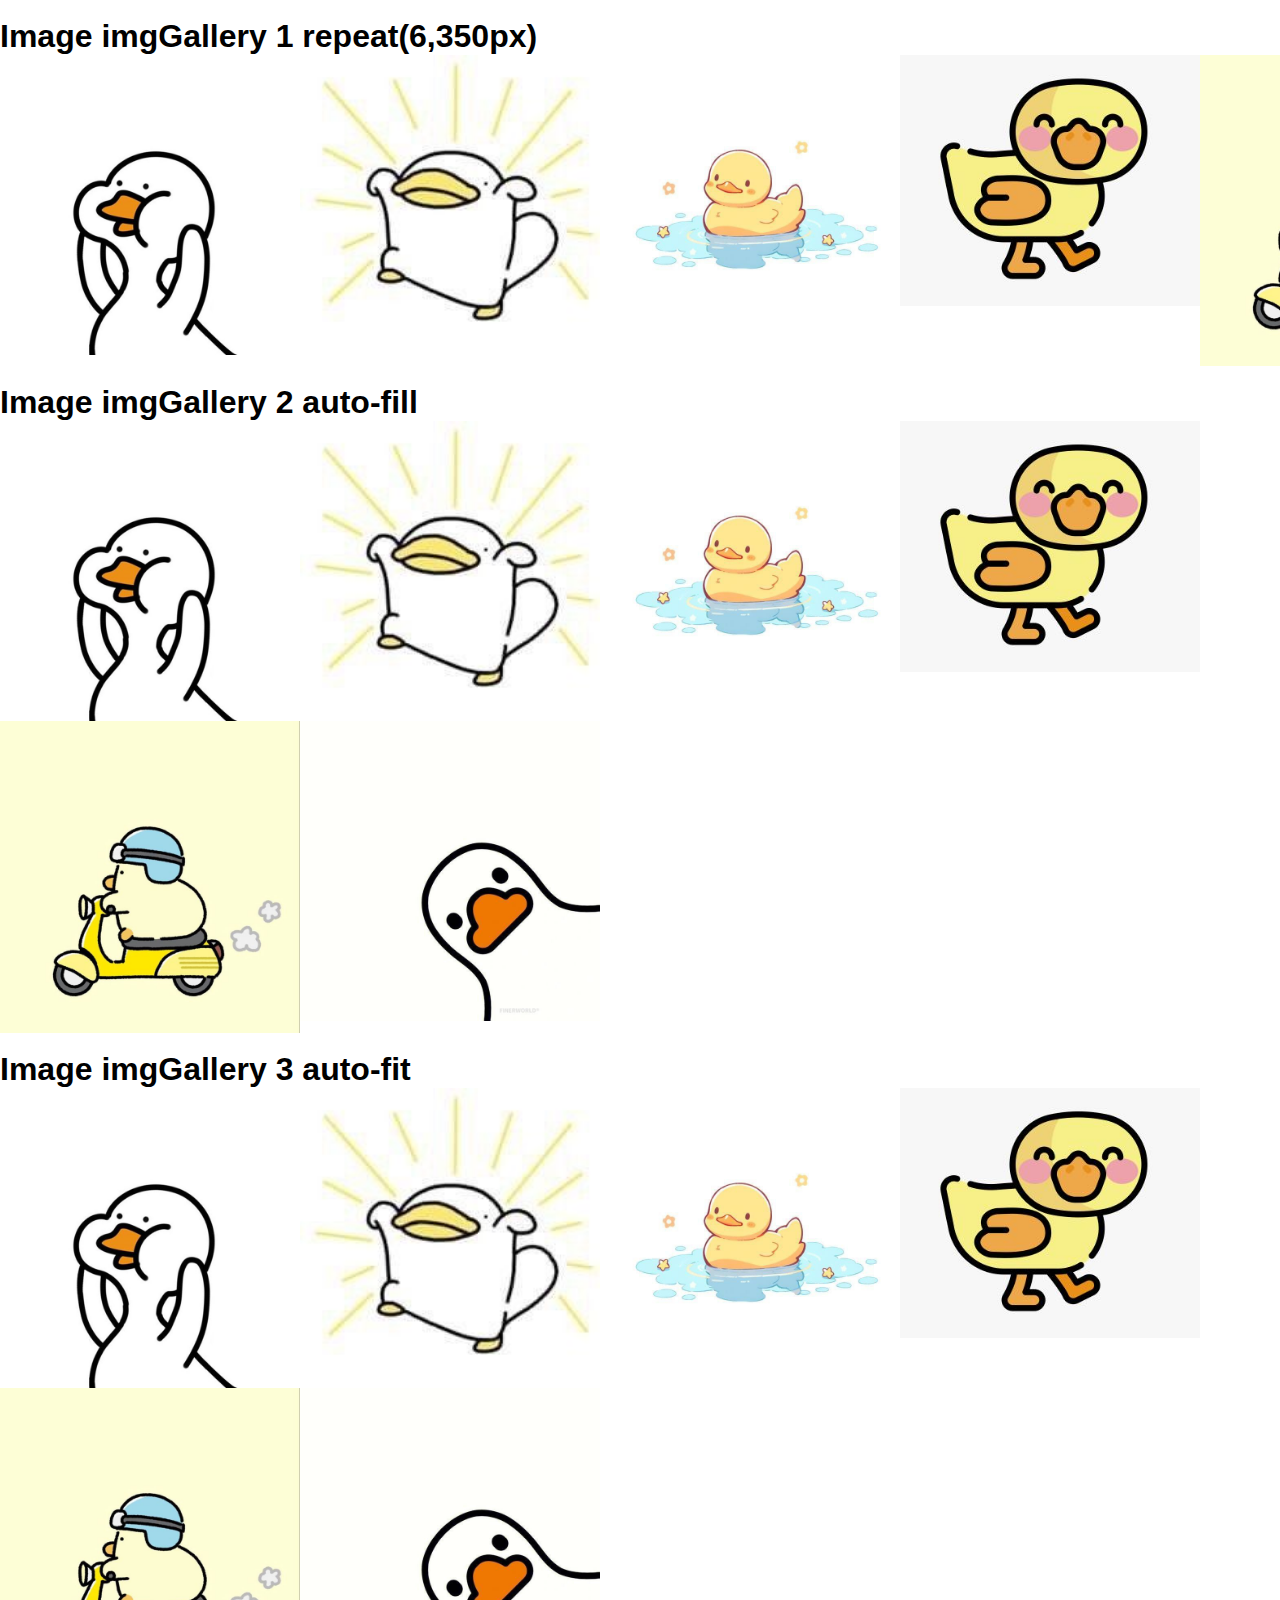
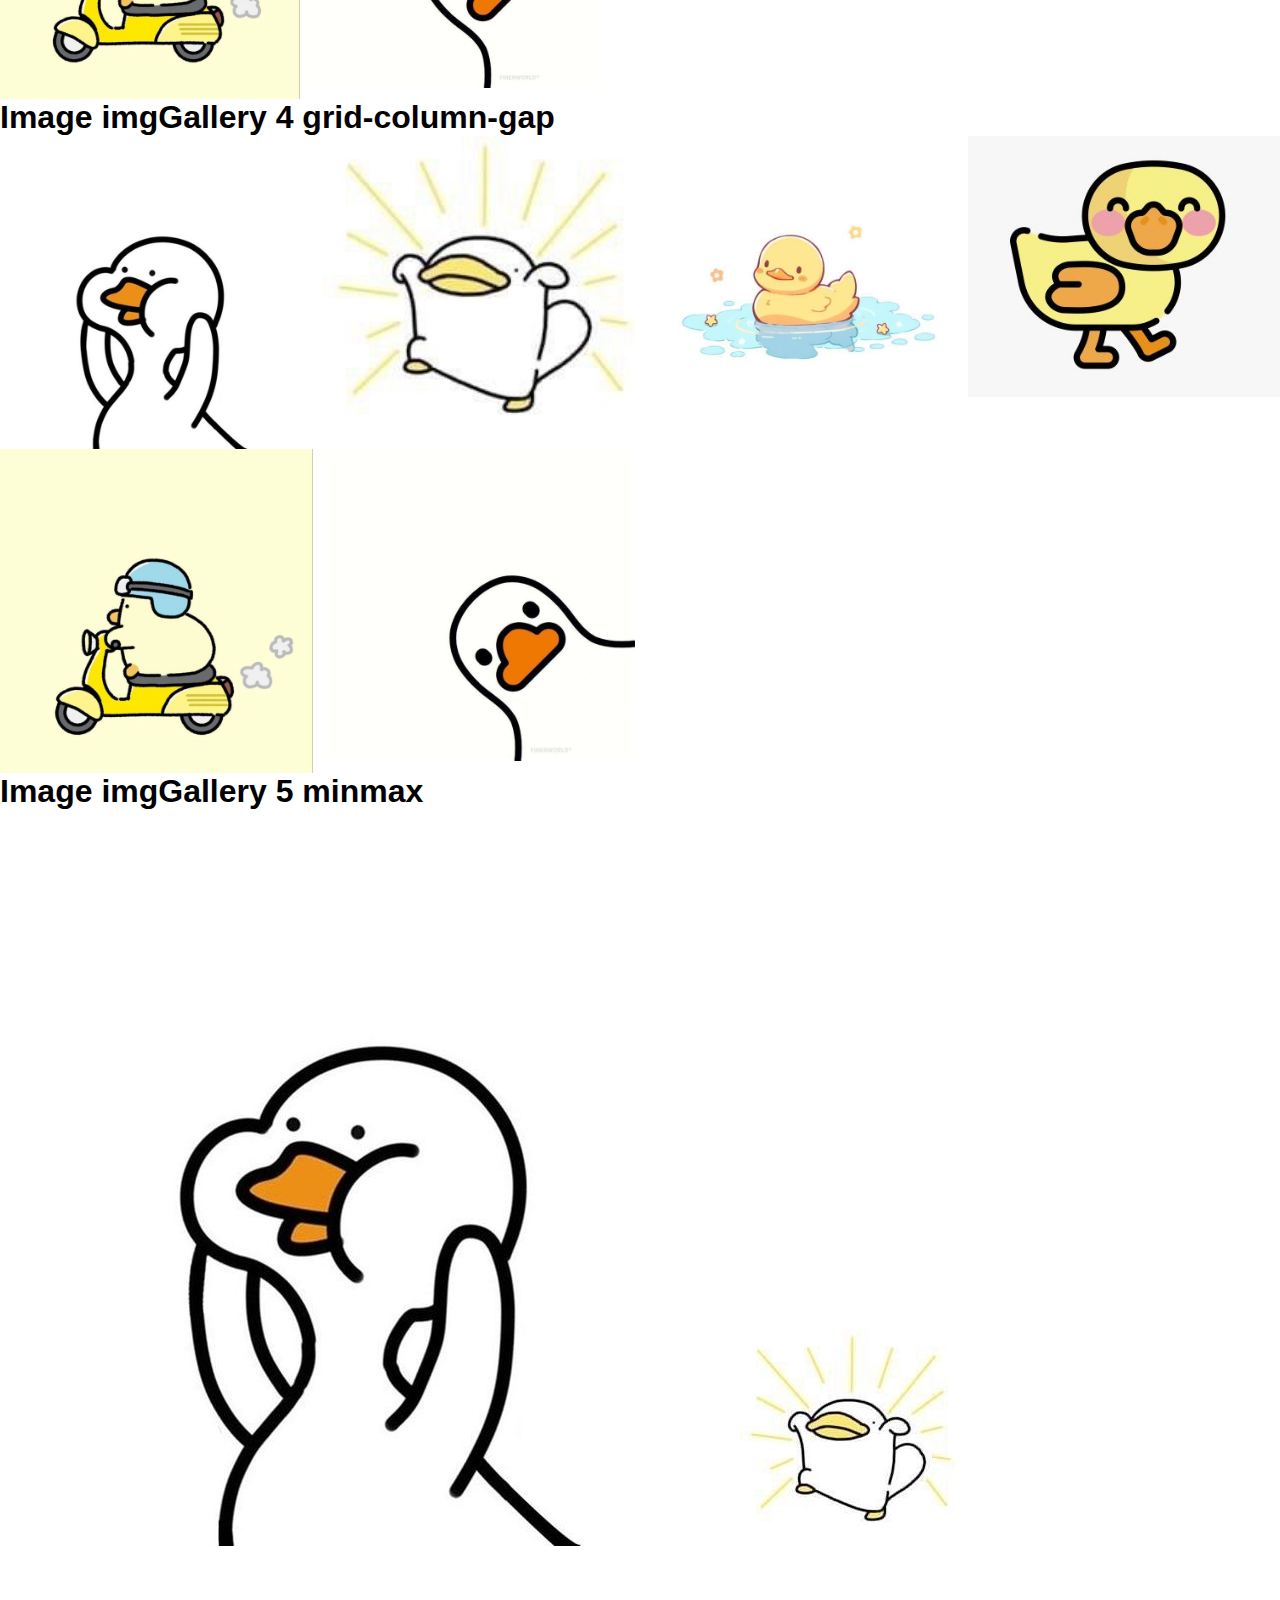
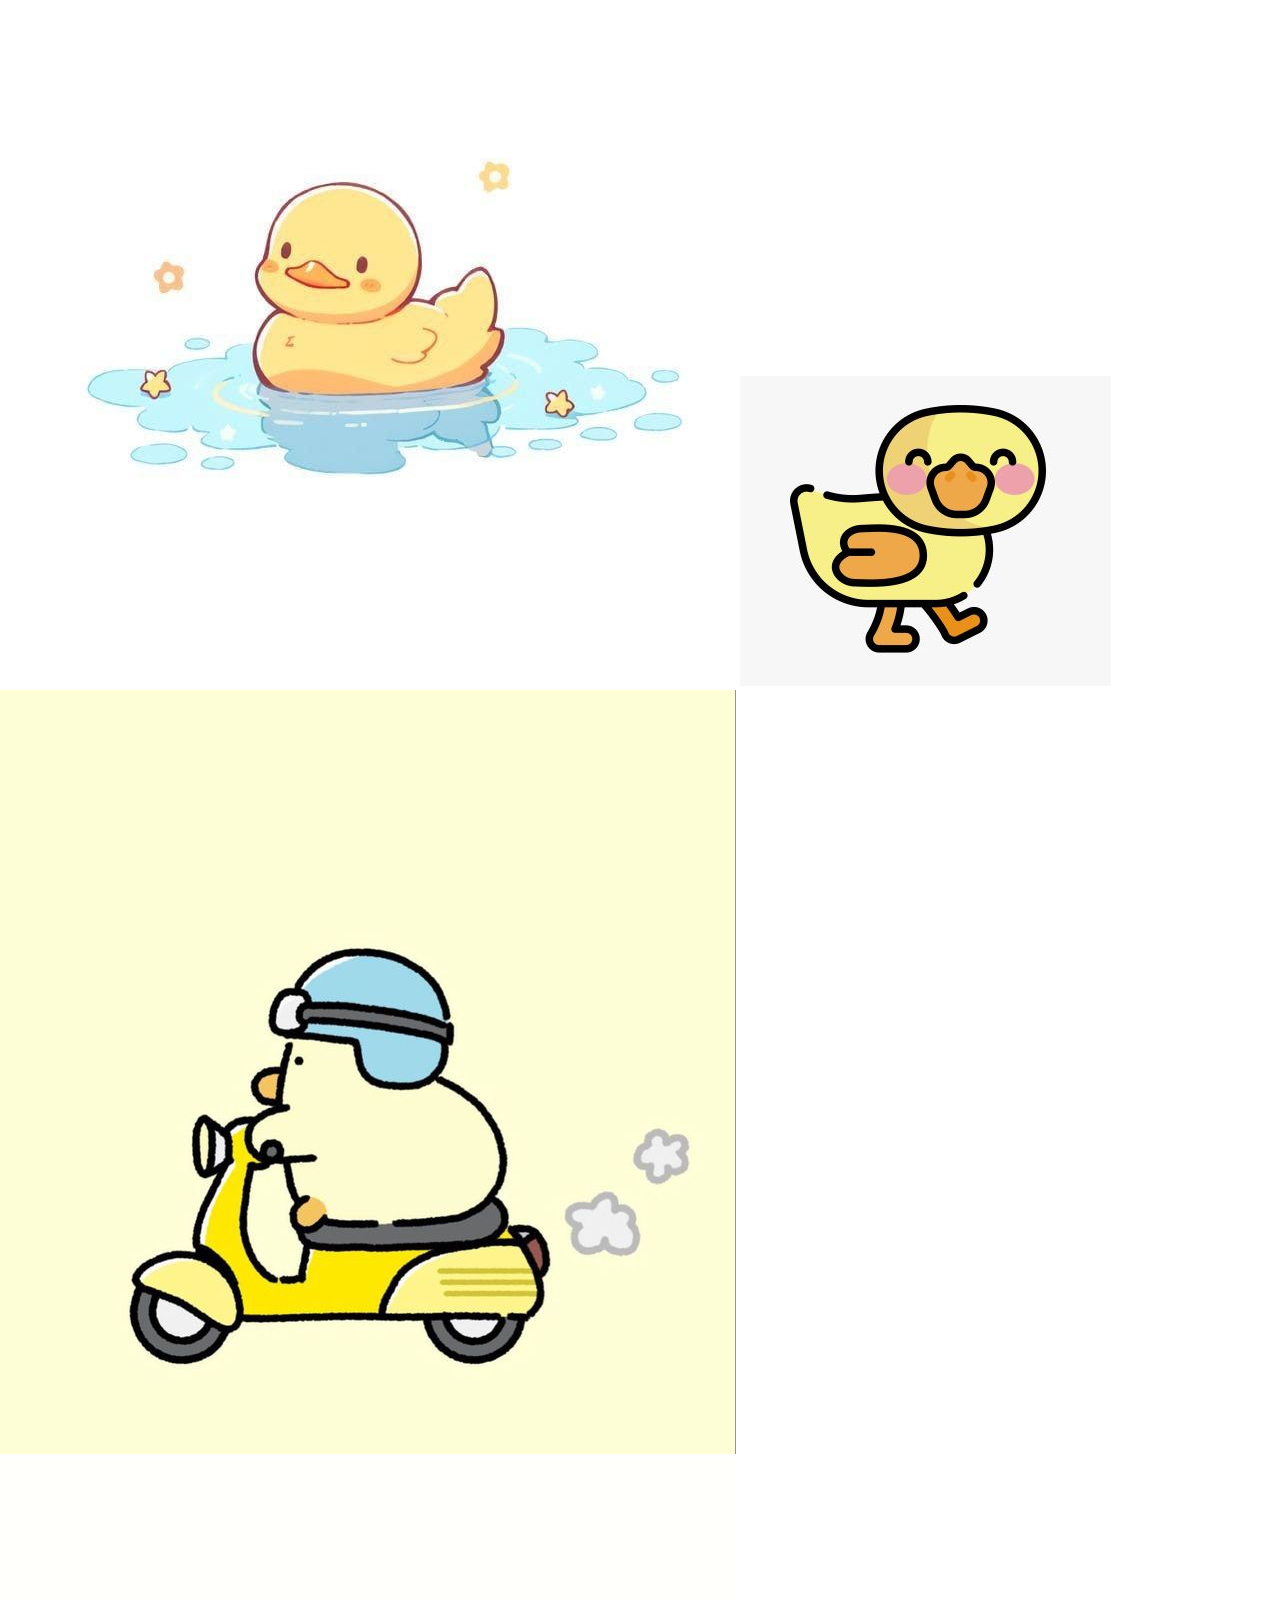
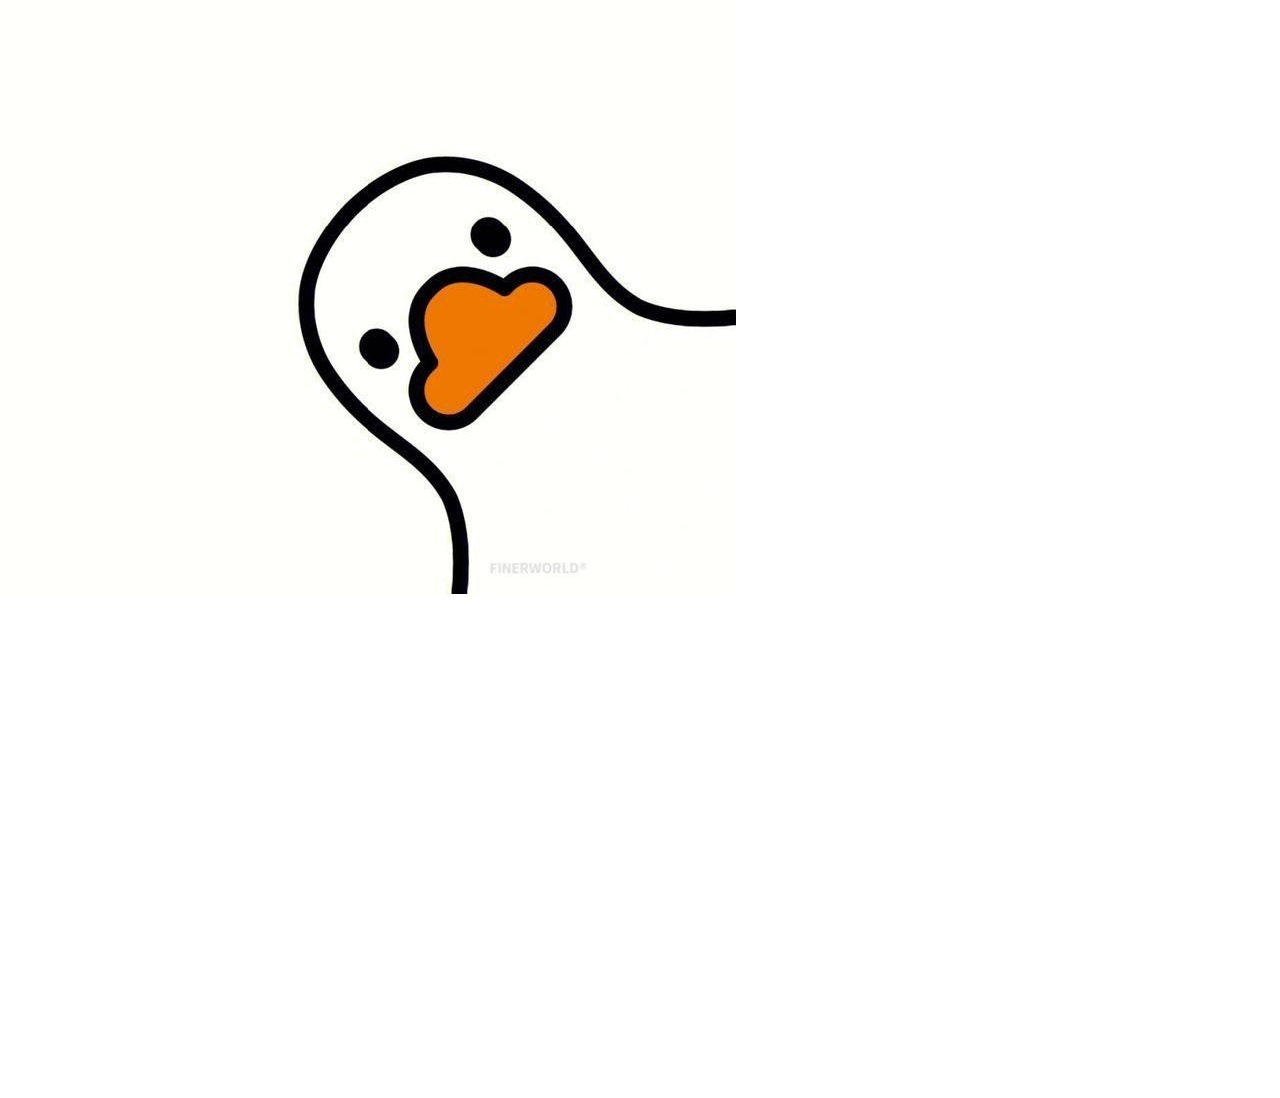
<file: Grid/imgGallery.html>
<!DOCTYPE html>
<html lang="en">
<head>
    <meta charset="UTF-8">
    <meta name="viewport" content="width=device-width, initial-scale=1.0">
    <title>GRID IMG</title>
    <link rel="icon" href="/img/DD1-removebg-preview.png" type="image/x-icon">
    <link rel="stylesheet" href="/Grid/imgGallery.css">
</head>

<body>

<br>
    <h1>Image imgGallery 1 repeat(6,350px)</h1>
    <div class="img-gallery">
        <img src="/Grid/img/DD5.jpg" alt="Duck1">
        <img src="/Grid/img/DD6.jpg" alt="Duck2">
        <img src="/Grid/img/DD7.jpg" alt="Duck3">
        <img src="/Grid/img/duck3.JPG" alt="Duck4">
        <img src="/Grid/img/duck4.jpg" alt="Duck5">
        <img src="/Grid/img/duck5.jpg" alt="Duck6">

    </div>
    <br>
    <h1>Image imgGallery 2 auto-fill</h1>
    <div class="img-gallery2">
        <img src="/Grid/img/DD5.jpg" alt="Duck1">
        <img src="/Grid/img/DD6.jpg" alt="Duck2">
        <img src="/Grid/img/DD7.jpg" alt="Duck3">
        <img src="/Grid/img/duck3.JPG" alt="Duck4">
        <img src="/Grid/img/duck4.jpg" alt="Duck5">
        <img src="/Grid/img/duck5.jpg" alt="Duck6">

    </div>
    <br>

    <h1>Image imgGallery 3 auto-fit</h1>
    <div class="img-gallery3">
        <img src="/Grid/img/DD5.jpg" alt="Duck1">
        <img src="/Grid/img/DD6.jpg" alt="Duck2">
        <img src="/Grid/img/DD7.jpg" alt="Duck3">
        <img src="/Grid/img/duck3.JPG" alt="Duck4">
        <img src="/Grid/img/duck4.jpg" alt="Duck5">
        <img src="/Grid/img/duck5.jpg" alt="Duck6">

    </div>

    <h1>Image imgGallery 4 grid-column-gap</h1>
    <div class="img-gallery4">
        <img src="/Grid/img/DD5.jpg" alt="Duck1">
        <img src="/Grid/img/DD6.jpg" alt="Duck2">
        <img src="/Grid/img/DD7.jpg" alt="Duck3">
        <img src="/Grid/img/duck3.JPG" alt="Duck4">
        <img src="/Grid/img/duck4.jpg" alt="Duck5">
        <img src="/Grid/img/duck5.jpg" alt="Duck6">

    </div>

    <h1>Image imgGallery 5 minmax </h1>
    <div class="img-gallery5">
        <img src="/Grid/img/DD5.jpg" alt="Duck1">
        <img src="/Grid/img/DD6.jpg" alt="Duck2">
        <img src="/Grid/img/DD7.jpg" alt="Duck3">
        <img src="/Grid/img/duck3.JPG" alt="Duck4">
        <img src="/Grid/img/duck4.jpg" alt="Duck5">
        <img src="/Grid/img/duck5.jpg" alt="Duck6">

    </div>



    <div style="margin-top:300px; margin-bottom:500px"></div>
</body>
</html>
</file>
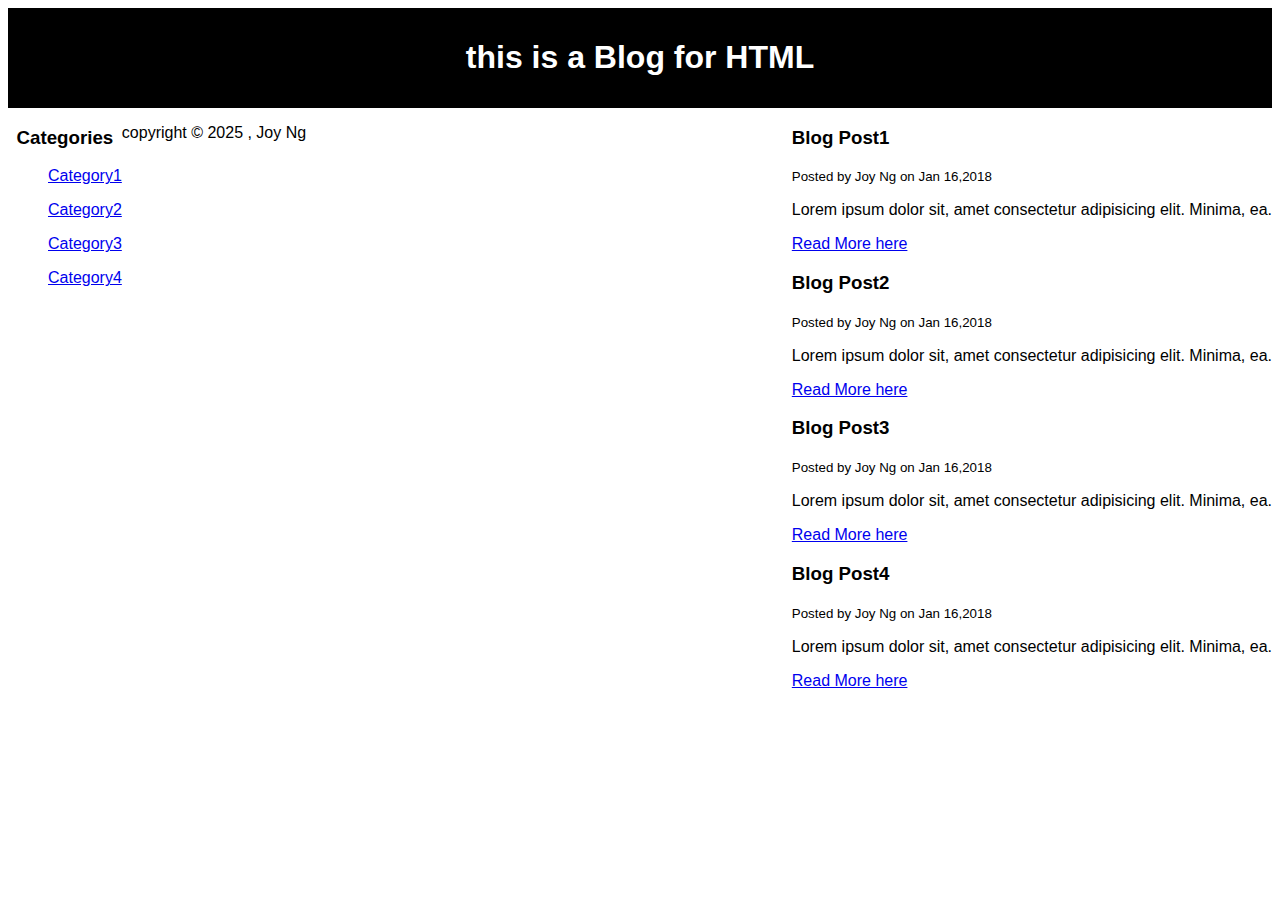
<file: HTML/blog.html>
<!-- link : https://www.youtube.com/watch?v=hhIDcq-nrBI -->

<!DOCTYPE html>
<html lang="en">
<head>
    <meta charset="UTF-8">
    <meta name="viewport" content="width=device-width, initial-scale=1.0">
    <meta name="joy ng" content="html">
    <meta name="author" content="Joy Ng" >
    <meta name="viewport" content="width=device-width, initial-scale=1.0" />
    <title>Hi</title>
    <link rel="icon" href="/img/DD1-removebg-preview.png" type="image/x-icon">
    <link rel="stylesheet" href="/HTML/style.css">

    <body>

        <header id="main-header">
            <h1>this is a Blog for HTML </h1>
        </header>

        <section>
            <article>
                <h3>Blog Post1</h3>
                <small>Posted by Joy Ng on Jan 16,2018 </small>
                <p>Lorem ipsum dolor sit, amet consectetur adipisicing elit. Minima, ea.</p>
                <a href="google.com"> Read More here</a>
            </article>

            <article>
                <h3>Blog Post2</h3>
                <small>Posted by Joy Ng on Jan 16,2018 </small>
                <p>Lorem ipsum dolor sit, amet consectetur adipisicing elit. Minima, ea.</p>
                <a href="google.com"> Read More here</a>
            </article>

            <article>
                <h3>Blog Post3</h3>
                <small>Posted by Joy Ng on Jan 16,2018 </small>
                <p>Lorem ipsum dolor sit, amet consectetur adipisicing elit. Minima, ea.</p>
                <a href="google.com"> Read More here</a>
            </article>

            <article>
                <h3>Blog Post4</h3>
                <small>Posted by Joy Ng on Jan 16,2018 </small>
                <p>Lorem ipsum dolor sit, amet consectetur adipisicing elit. Minima, ea.</p>
                <a href="google.com"> Read More here</a>
            </article>
        </section>

        
        <aside class="aside">
            <h3>Categories</h3>
            <ul class="li"><a href="google.com">Category1</a></ul>
            <ul class="li"><a href="google.com">Category2</a></ul>
            <ul class="li"><a href="google.com">Category3</a></ul>
            <ul class="li"><a href="google.com">Category4</a></ul>
        </aside>


        <footer id="main">
            <p>copyright &copy; 2025 , Joy Ng</p>
        </footer>
    </body>
</html>
</file>
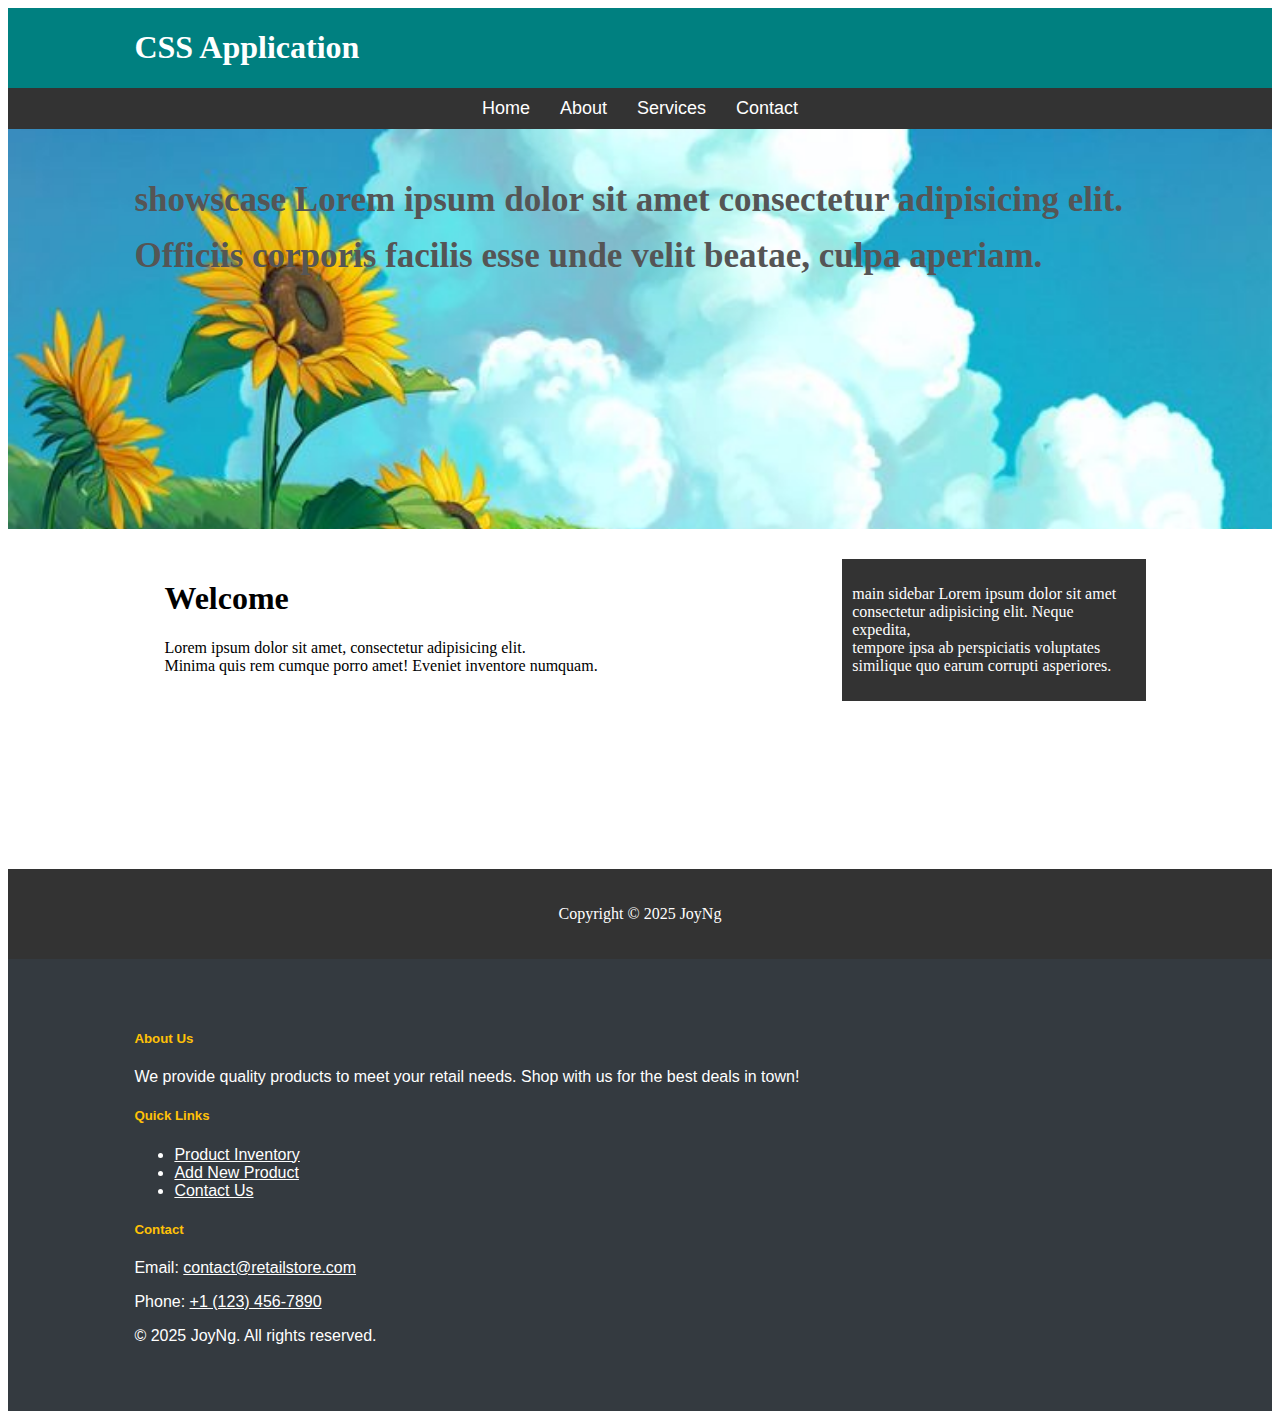
<file: CSS/cssapplication/HtmlApplication.html>
<!DOCTYPE html>
<html lang="en">
<head>
    <meta charset="UTF-8">
    <meta name="viewport" content="width=device-width, initial-scale=1.0">
    <title>CSS</title>
    <link rel="icon" href="/CSS/img/DD1-removebG.png" type="image/x-icon">
    <link rel="stylesheet" href="/CSS/cssapplication/CssApplication.css">
</head>
<body>

    <header id="main-header">
        <div class="container">
            <h1>CSS Application</h1>
        </div>
    </header>


        <nav id="navbar">
            <div class="container">
                <ul>
                    <li><a href="#">Home</a></li>
                    <li><a href="#">About</a></li>
                    <li><a href="#">Services</a></li>
                    <li><a href="#">Contact</a></li>
                </ul>
            </div>
        </nav>
    

    <section id="showscase">
        <div class="container">
            <h1>showscase Lorem ipsum dolor sit amet consectetur adipisicing elit. <br>
                Officiis corporis facilis esse unde velit beatae, culpa aperiam.</h1>
        </div>
    </section>

    <div class="container">
        <section id="main">
            <h1>Welcome</h1>
            <p>Lorem ipsum dolor sit amet, consectetur adipisicing elit.<br>
                Minima quis rem cumque porro amet! Eveniet inventore numquam.</p>
        </section>


        <section id="sidebar">
            <p>main sidebar Lorem ipsum dolor sit amet consectetur adipisicing elit. Neque expedita, <br>
                tempore ipsa ab perspiciatis voluptates similique quo earum corrupti asperiores.</p>
        </section>
    </div>

<br>
    <section id="main-footer">
        <p>Copyright &copy; 2025 JoyNg</p>
    </section>




<footer style="background-color: #343a40; color: white; padding: 50px 0; font-family: 'AvenirNextLTPro', Arial, sans-serif;">
    <div class="container text-center">
        <div class="row">
            <!-- Retail Store Information Section -->
            <div class="col-md-4 mb-4">
                <h5 class="font-weight-bold mb-3" style="color: #ffc107;">About Us</h5>
                <p>We provide quality products to meet your retail needs. Shop with us for the best deals in town!</p>
            </div>
            <!-- Quick Links Section -->
            <div class="col-md-4 mb-4">
                <h5 class="font-weight-bold mb-3" style="color: #ffc107;">Quick Links</h5>
                <ul class="list-unstyled">
                    <li><a href="/Inventory_Products/Index" class="text-white text-decoration-none" style="color: white;">Product Inventory</a></li>
                    <li><a href="/Inventory_Products/Create" class="text-white text-decoration-none" style="color: white;">Add New Product</a></li>
                    <li><a href="/ContactUs" class="text-white text-decoration-none" style="color: white;">Contact Us</a></li>
                </ul>
            </div>
            
            <!-- Contact Information Section -->
            <div class="col-md-4 mb-4">
                <h5 class="font-weight-bold mb-3" style="color: #ffc107;">Contact</h5>
                <p>Email: <a href="mailto:contact@retailstore.com" class="text-white text-decoration-none" style="color: white;">contact@retailstore.com</a></p>
                <p>Phone: <a href="tel:+11234567890" class="text-white text-decoration-none" style="color: white;">+1 (123) 456-7890</a></p>
            </div>
        </div>
        <!-- Social Media Links -->
        <div class="d-flex justify-content-center mb-4">
            <a href="#" class="text-white mx-3"><i class="fab fa-facebook"></i></a>
            <a href="#" class="text-white mx-3"><i class="fab fa-twitter"></i></a>
            <a href="#" class="text-white mx-3"><i class="fab fa-instagram"></i></a>
            <a href="#" class="text-white mx-3"><i class="fab fa-linkedin"></i></a>
        </div>
        <!-- Copyright Section -->
        <section>
            <p class="mb-0">&copy; 2025 JoyNg. All rights reserved.</p>
        </section>
    </div>
</footer>

    
    

</body>
</html>
</file>
<file: CSS/Style.css>
/*
3 Methods of using CSS 
Inline CSS : Directly in the HTML Element (Not Recommended). Not Recommneded 
Internal CSS : Using <style> tags withing a single document.
External CSS: Linking an external .css file : recommended to use

sepeate : flexbox , grid , less and sass 


Inline Element : by column 
Block Element : by row 

*/

body{
    background-color: #f4f4f4;
    color:black;

    font-family: Arial, Helvetica, sans-serif;
    font-size: 18px;

    font-weight: normal;

    line-height: 1.6em; /* is pacing per word || em : normally in mobile since lumiliit yung word pag nasa mobile its like we have default value px in html the multiply nya lang sya sample 1.5 x 1.6 */

}


/* 
    id :use id para sa specific style  just being unique
    class : use in globally that can be use by other means its reuseable , apply to all 
*/

#main-container {

}

.container{
    width: 80%;
    margin: auto; /* have auto left and right margin same width*/

}

.border-1{
    background-color: #333333;
    color :#f4f4f4;

    border-top: 5px red solid ;
    border-right: yellow solid;
    border-bottom: 5px green solid;
    border-left: 5px blue solid;

}

.border-2{
    background-color: #333333;
    color :#f4f4f4;

    border-top: 5px red solid ;
    border-right: yellow solid;
    border-bottom: 5px green solid;
    border-left: 5px blue solid;

}



/* long method  clock wise: T->R->B->L */
.margin-1{
    margin-top: 50px ;
    margin-right: 20px  ;
    margin-bottom: 25px ;
    margin-left: 20px ;
}

/* short method : T->R->B->L*/
.margin-2{
    margin: 50px 200px 25px 200px;
}

.margin-3 {
    margin: 5px 10px;
}

.padding{
    padding: 30px;
}

/* remove the default padding and margin  */
/* *{
    margin: 0;
    padding: 0;
} */



/* modifiying element inside of the class */
.border-1 h1{
    font-family: 'Courier New', Courier, monospace;
    font-weight: 800;
    font-style: italic;
    text-decoration: underline;
    text-transform: uppercase;
    letter-spacing: 0.2em;
    word-spacing: 1;
}


/* dotted border */
.box1{
    border: 3px dotted #cccccccc;
    padding: 20px;
    margin:20px 0px;
}


/* slant left background */
.box2 {
    padding: 20px;
    margin: 50px 200px 25px 200px;
    background-image: repeating-linear-gradient(
        45deg,            /* Slant angle */
        transparent 0,    /* Transparent gap starts */
        transparent 5px,  /* Transparent gap ends */
        #cccccc 5px,      /* Dot color starts */
        #cccccc 7px       /* Dot color ends */
    );
}


/* slant right background */
.box3 {
    padding: 20px;
    margin: 50px 200px 25px 200px;
    background-image: repeating-linear-gradient(
        135deg,           /* Slant angle for rightward direction */
        transparent 0,    /* Transparent gap starts */
        transparent 5px,  /* Transparent gap ends */
        #cccccc 5px,      /* Dot color starts */
        #cccccc 7px       /* Dot color ends */
    );
}

/* start of categories */
.categories {
    border: 3px solid greenyellow; /* Explicitly specify 'solid' */
    padding: 10px;
    border-radius: 15px;
    margin: 50px 200px 25px 200px;
}

.categories h2{
    text-align:  center;
    text-decoration: underline;
}

.categories a{
    text-decoration: none;
    color: #333333;
}

a:hover{
    color: darkgreen;
}

a:active{
    color: blue;
}



/* to remove the default padding and change the list style   */
.categories ul{
    padding:0 ;
    list-style: none;
    
}

.categories li {
    padding-bottom: 2px;
    padding-left: 50px; /* Space for the checkmark */
    text-decoration: underline;
    word-spacing: 1;
    background-image: url('./img/DD3_LE_upscale_balanced_x4-removebg-preview.png'); /* Checkmark image */
    background-repeat: no-repeat;
    background-position: 1px center; 
    background-size: 30px 30px; /* Adjust the size to small (width x height) */
}


/* end categories */


/* MyForm 
>> Inline Element : by column 
>> Block Element : by row 
*/

.my-form {
    padding: 20px;
    margin: 50px 200px 25px 200px; /* Top, Right/Left, Bottom margins */
}

.my-form .form-group {
    padding-bottom: 15px; /* Space between form groups */
}

/* Change label to block element */
.my-form label {
    display: block;
    margin-bottom: 5px; /* Add spacing between label and input field */
}

/* Input and textarea styling */
.my-form input[type="text"],
.my-form textarea,
.my-form input[type="email"] {
    padding: 9px; /* Inner spacing for inputs and textareas */
    width: 100%; /* Full width relative to the parent container */
    box-sizing: border-box; /* Include padding and border in the width */
    margin-bottom: 10px; /* Add spacing below inputs for better layout */
    border: 1px solid #cccccc; /* Add a light border */
    border-radius: 4px; /* Smooth corners */
    font-size: 16px; /* Better readability */
}

.btn{
    background-color: #f6c93b;
    color: #fff;
    padding: 10px 15px;
    border: none;
    cursor: pointer;
}

.btn:hover{
    background-color: darkcyan;
    color:whitesmoke;
}

/* <!-- block without margin  --> */
.block{
    float: left;
    /* margin: 50px 5px 25px 5px;  */
    width: 33.33%;
    border: 1px solid #cccccc;
    padding-left: 10px;
    padding-right: 10px;
    box-sizing: border-box;  /* to pantay pantay yung box exclude all default margin and paddings and so on*/

}

/* <!-- block With margin  --> */
.block2{
    float: left;
    margin: 50px 5px 25px 5px; 
    width: 30%;
    border: 1px solid #cccccc;
    padding-left: 10px;
    padding-right: 10px;
    box-sizing: border-box;

}


/* clear default margin and padding  */
.clear-fix {
    clear: both;
}

/* <!-- FLOAT --> */
#main-block{
    float: left;
    width: 70%;
}

#sidebar{
    float: right;
    width: 30%;
    background-color: #333;
    color:#fff;
    padding: 15px;
    box-sizing: border-box;

}

/*
Positioning in CSS 
1.STATIC : Default Positioning 
2.RELATIVE: gumagawa sya ng sariling property hiwalay sa parent 
3.ABSOLUTE: ito yung flexible pwede mag gawa ng Top , bottom na nag momove duns sa parent and dapat relative yung parent mo 
4.FIXED: kahit anong gawin scroll natin sa web di sya mag babago 
5.INITIAL: di na masyado ginagamit , kung ano yung initial position yun na yun 
6.INHERIT: di na masyado ginagamit , kung ano position ng parent yun yung maiinhiret nya 


*/

.position-box{
    position: relative;
    width : 400px;
    height: 300px;
    border: 1px solid black;
    margin-top: 30px;
}
.position-box h1:first-of-type {
    top: 40px;
    left: 20px;
    color: blue;
    
}

.position-box h1:last-of-type {
    top: 100px;
    left: 20px;
    color: red;
}

.position-box h2{
    position: absolute;
    top: 40px;
    left: 1000px;
    color: green;

}

.position-box2{
    position: relative;
    width : 400px;
    height: 300px;
    border: 1px solid black;
    margin-top: 30px;
}

.position-box2 h2{
    position: absolute;
    top: 70px;
    left: 100px;
    color: green;

}

.position-box2 h3{
    position: absolute;
    bottom: 10px;
    right: 30px;
    color: blue;

}

.fix-po {
    position: fixed;
    top  : 400;
    color: #333;
}


/* for psudocode elements : pag tatarget ng  HTML Element */

.my-list {
    padding: 20px;
    margin: 50px 200px 25px 200px;
    border: 3px dotted #cccccccc;
    padding: 20px;
    margin:20px 0px;
}
.my-list li:first-child{ /*this is the psuedo :first-child where tatagetin nya lung pang ilan ganern*/
    background-color: pink;

}

.my-list li:last-child{
    background-color: yellowgreen;
}

.my-list li:nth-child(6){  /* sa loob declare kung pang ilan sa list as we can yung tatargetin nya yung pang 6th list*/
    background-color: yellow;
}

.my-list2 {
    padding: 20px;
    margin: 50px 200px 25px 200px;
    border: 3px dotted #cccccccc;
    padding: 20px;
    margin:20px 0px;
}
.my-list2 li:nth-child(even){
    background-color: lightblue;
}






.position-box3 {
    position: relative;
    width: 400px;
    height: 300px;
    border: 1px solid black;
    margin-top: 30px;
    background-image: url(img/dd4.png);
    background-repeat: no-repeat;
    background-size: contain; /* Ensures the whole image fits without cropping */
    background-position: bottom right; /* Aligns to the lower-right corner */
    background-color: #fee9b4; /* Fallback for gaps */
}
</file>
<file: FlexBox/style.css>
/*
Flexbox : CSS Flexible Box Layout, commonly known as Flexbox, is 
a CSS3 web layout model. The flex layout allows responsive elements 
within a container to be automatically arranged depending upon screen size 


Kelan gagagmit ng flexbox : pag marami na yung rows and columns na sa container 
                            pag madami ng  mga variations 

flex direction: from the word flex direction  kung san lang pupunta yung element means pag row from left to right and for column Top to bottom


*/

*{
    margin: 0;
    padding:0;
    box-sizing: border-box;
}


body{
    font-family: Arial, Helvetica, sans-serif;

}

p{
    line-height: 1.8rem;
}

.main-container{
    padding: 20px 40px;
    display: flex;
}


.main-container > div{  /* so nag lagay nito means nispecify kung anong element yung tinatarget nito, pag hinover we see nispecify nya yung div unlike pag wala ... lang and any div na yun  */
    border: 1px solid #ccc;
    padding: 20px 30px;
}

/* 
as another example here 
.maincontent > h1{
    border: 1px solid pink;
}
 */

 /*
 flex : 1 : ito yung pinaka base value nya kaya nag papantay na yung laki ng flexbox pero pag niresize mo yung screen nag reresize sya and pinaka malaki yung maincontent natin 
 pag gusto natin sya lakihan yung specific flexbox pwede natin gawin flex: 3
 */

.main-content{
    flex: 3;
    order: 2; /*ordering since pinaka gitna sya 2 sya its like left : 1 center : 2 right : 3 order means ordering */
}

.left-sidebar{
    flex: 1;
    order:1
}

.right-sidebar{
    flex: 1;
    order: 3;
}

.gallery-container{
    padding:  20px 40px;
    display: flex;
    justify-content: space-between;
    flex-wrap: wrap;
}

/* still have spacing in between 
.gallery-container > div{
    flex: 1;
    margin-left: 10px;
    background: #cecece;
    padding: 20px 40px;
} */

/* best way to remove those spacing is */
.gallery-container > div{
    flex-basis: 15%;
    margin-bottom: 1rem;
    background: #cecece;
    padding: 20px 40px;
}

.gallery-container2{
    padding:  20px 40px;
    display: flex;
    justify-content: space-between;
    flex-wrap: wrap;
}

.gallery-container2 > div{
    width: 200px;
    height: 150px;
    margin-bottom: 1rem;
    background: #cecece;
    padding: 20px 40px;
}

.complex-container{
    padding: 20px 40px;
    border: 1px solid #ccc;
    display: flex;
}

.complex-container > div{
    border: 1px solid #ccc;
    
}

.content-1{
    flex: 1;

}

.complex-rightside{
    flex: 1;
    display: flex; /* added flex here para maflex din natin yung mga content*/
    flex-direction: column; /* by default naka row sya and we want it to be column */
}

.content-2{
    background-color: pink;
    flex: 1;
}

.content-3{
    background-color: lightblue;
    flex: 1;
}
</file>
<file: Grid/style.css>
/*
>> CSS Gridlayout or CSS grid is a technique in Cascading style 
    sheets that allows web developers to create complext responsive web design
    layouts more easilt and consitently across browsers 

>> there have been other methods for controlling web page layout methods,
   such as tables, the box model, and CSS Flex box 
*/

*{
    margin: 0;
    padding:0;
    box-sizing: border-box;
}


body{
    font-family: Arial, Helvetica, sans-serif;

}

/* <!-- having overlapping --> */
.main-container{
    display: grid;
    grid-template-columns: 200px 300px 200px; /* as same sa flexbox by default naka per row sya  1 row what  we do to make it column is lalagay to grid-template-columns and declare natin yung side nong per column natin left : 200 center :300 right: 200  */
    grid-template-rows: 200px 200px; /*means 2 rows*/
    border: 3px dotted #cccccccc;
    padding: 20px;
    margin:20px 0px;
}


/* <!-- having overlapping --> */
.main-container2{
    display: grid;
    grid-template-columns: 1fr 2fr 1fr; /*fr means fraction , 1fr means 1 fraction yung sasakopin nya per colomns, meand fr i-aauto-addjust nya yung per box natin depends dun sa available pa na space*/
    grid-template-rows: 1fr 1fr;
    border: 3px dotted #cccccccc;
    padding: 20px;
    margin:20px 0px;
}


/* <!-- ordering left center right --> */

.main-container3{
    display: grid;
    grid-template-columns: 1fr 2fr 1fr; 
    grid-template-rows: 1fr 1fr; 
    border: 3px dotted #cccccccc;
    padding: 20px;
    margin:20px 0px;
}

.main-content3{
    grid-column-start: 2; /*using this we can declare san sya pwede mag start*/
}

.left-sidebar3{
    grid-column-start: 1; 

}


.right-sidebar3{
    grid-column-start: 3; 
}

/* <!-- fixxed the position of order --> */

.main-container4{
    height: 40vh;
    display: grid;
    grid-template-columns: 1fr 2fr 1fr; 
    grid-template-rows: 1fr 1fr; 
    grid-auto-flow: dense; /*compressing the elements in 1 column */

    border: 3px dotted #cccccccc;
    padding: 20px;
    margin:20px 0px;
}

.main-content4{
    grid-column-start: 2; /*using this we can declare san sya pwede mag start*/
}

.left-sidebar4{
    grid-column-start: 1; 

}


.right-sidebar4{
    grid-column-start: 3; 
}


/* <!-- Application  --> */



.box-container{
    height: 50vh;
    display: grid;
    grid-template-columns: 1fr 2fr 1fr; 
    grid-template-rows: 1fr 1fr; 
    grid-auto-flow: dense; /*compressing the elements in 1 column */
    padding: 20px 40px 20px;

    border: 3px dotted #cccccccc;
    padding: 20px;
    margin:20px 0px;
}

/*not shortcut one for  grid-column-start & end  */
/*
.box-1{
    background-color: greenyellow;
    grid-column-start: 1; from grid 1 to 4 per line grid sya hindi per column so ma occupy nya nay yung buong row and and yung ibang box is automatic bababa 
    grid-column-end: 4;
}
*/

/*shortcut one for  grid-column-start & end instead of using this we can use grid-column*/
.box-1{
    background-color: greenyellow;
    grid-column:1/4;
}

.box-2{
    background-color: pink; 

}


.box-3{
    background-color: lightblue;
}

/* <!-- Application2  --> */
.box-container2{
    height: 50vh;
    display: grid;
    grid-template-columns: 1fr 2fr 1fr; 
    grid-template-rows: 1fr 1fr; 
    grid-auto-flow: dense; /*compressing the elements in 1 column */
    padding: 20px 40px 20px;

    border: 3px dotted #cccccccc;
    padding: 20px;
    margin:20px 0px;
}


.boxA-1{
    background-color: lightseagreen;
    grid-column:1/3; /*1 is Grid start and 3 end grid so from start 1 to 3*/
}

.boxB-2{
    background-color: pink; 
    grid-column:1/3
}


.boxC-3{
    background-color: lightblue;
    grid-column: 3; /*specify column 3 from left to right */
    grid-row: 1/3;    /* row 1 start and end at 3 so far top to down */
}




/* <!-- Application2  --> */
.box-container3{
    height: 50vh;
    display: grid;
    grid-template-columns: 1fr 2fr 1fr; 
    grid-template-rows: 1fr 1fr; 
    grid-auto-flow: dense; 
    grid-template-areas: "boxAb-1 boxBb-2 boxCb-3"/*parang gagawa ng variables tas iaasinged per element or class and this area is mag babase sa columns and rows, 1st is specify natin yung columns  */
    "boxAb-1 boxBb-2 boxCb-3"; /*and this is for rows and instead grid-column: and grid-rows yung gagagmitin na natin is grid-area */
    padding: 20px 40px 20px;

    border: 3px dotted #cccccccc;
    padding: 20px;
    margin:20px 0px;
}


.boxAb-1{
    background-color: lightseagreen;
    grid-area: boxAb-1;
}

.boxBb-2{
    background-color: pink; 
    grid-area: boxBb-2;
}


.boxCb-3{
    background-color: lightblue;
    grid-area: boxCb-3;
}
</file>
<file: Grid/imgGallery.css>
*{
    margin: 0;
    padding:0;
    box-sizing: border-box;
}


body{
    font-family: Arial, Helvetica, sans-serif;

}


/* Image imgGallery 1 repeat(6,350px) */
.img-gallery{
    display: grid;
    grid-template-columns: repeat(6,300px); /* 6 : 6 columns since we have 6 image and 350px */
}

.img-gallery img{
    width: 100%;
}

/* Image imgGallery 3 auto-fill */
.img-gallery2{
    display: grid;
    grid-template-columns: repeat(auto-fill,300px); /* 6 : 6 columns since we have 6 image and 350px */
}

.img-gallery2 img{
    width: 100%;
}

/* Image imgGallery 3 auto-fit */
.img-gallery3{
    display: grid;
    grid-template-columns: repeat(auto-fit,300px); /* 6 : 6 columns since we have 6 image and 350px */
}

.img-gallery3 img{
    width: 100%;
}

/* Image imgGallery 4 grid-column-gap */
.img-gallery4{
    display: grid;
    grid-template-columns: repeat(auto-fit,300px); /* 6 : 6 columns since we have 6 image and 350px */
    grid-column-gap: 10px;
}

.img-gallery4 img{
    width: 100%;
}


/* Image imgGallery 5 minmax  */
.img-gallery4{
    display: grid;
    grid-template-columns: repeat(auto-fit,minmax(300px,1fr)); 
    grid-column-gap: 10px;
}

.img-gallery4 img{
    width: 100%;
}


/*
when to use flexbox or Grid 
flexbox : unang lumabas , 1st approach base on content base sa laman ng data 
Grid: container driven so nag reresize sya base sa conatiner


*/
</file>
<file: HTML/style.css>
*{
    font-family: Arial, Helvetica, sans-serif;
}

#main-header {
    text-align: center;
    background-color: black;
    color: white;
    padding: 10px;
}

#main-footer{
    text-align: center;
    font-size: 18px;
    clear: both;
    padding-top:150px ;

}


aside{
    float: left;
    text-align: center;
}

section{
    float:right;

}
</file>
<file: CSS/cssapplication/CssApplication.css>
#main-header{
    background-color: teal;
    color:#fff;
}

.body{
    background-color: #f4f4f4;
    color: #555;
    font-family: Arial, Helvetica, sans-serif;
    font-size: 16px;
    line-height: 1.6em;
    margin:0;
}

.container{
    width: 80%;
    margin:auto;
    overflow: hidden;
}

/* Navbar Styles */
#navbar {
    background-color: #333; /* Dark background */
    color: #fff; /* White text */
    padding: 10px 0; /* Add padding for height */
    font-family: Arial, sans-serif; /* Optional font style */
}

#navbar .container {
    width: 90%;
    max-width: 1200px; /* Restrict container width */
    margin: 0 auto; /* Center the container */
    display: flex;
    justify-content: center; /* Center the nav items horizontally */
}

#navbar ul {
    padding: 0;
    margin: 0;
    list-style: none; /* Remove bullet points */
    display: flex; /* Flexbox for inline display */
}

#navbar li {
    margin: 0 15px; /* Add spacing between nav items */
}

#navbar a {
    color: #fff; /* White text */
    text-decoration: none; /* Remove underline */
    font-size: 18px; /* Font size */
    transition: color 0.3s ease; /* Smooth hover effect */
}

#navbar a:hover {
    color: #ff9900; /* Change text color on hover */
}

#showscase {
    background-image: url('../img/backgroundgiblly.png');
    background-repeat: no-repeat;
    background-size: cover;
    min-height: 400px;
    margin-bottom: 30px;
    background-position: center;
    
}

#showscase h1{
   color: #555;
   font-size: 35px;
   line-height: 1.6em;
   padding-top: 20px; 
}

#main{
    float: left;
    width: 70%;
    padding: 0 30px;
    box-sizing: border-box;
}

#sidebar{
    float: right;
    width: 30%;
    background: #333;
    color: #fff;
    box-sizing: border-box;
    padding: 10px;
}

#main-footer{
    background: #333;
    color: #fff;
    text-align: center;
    padding: 20px;
    margin-top: 150px;
}
</file>
